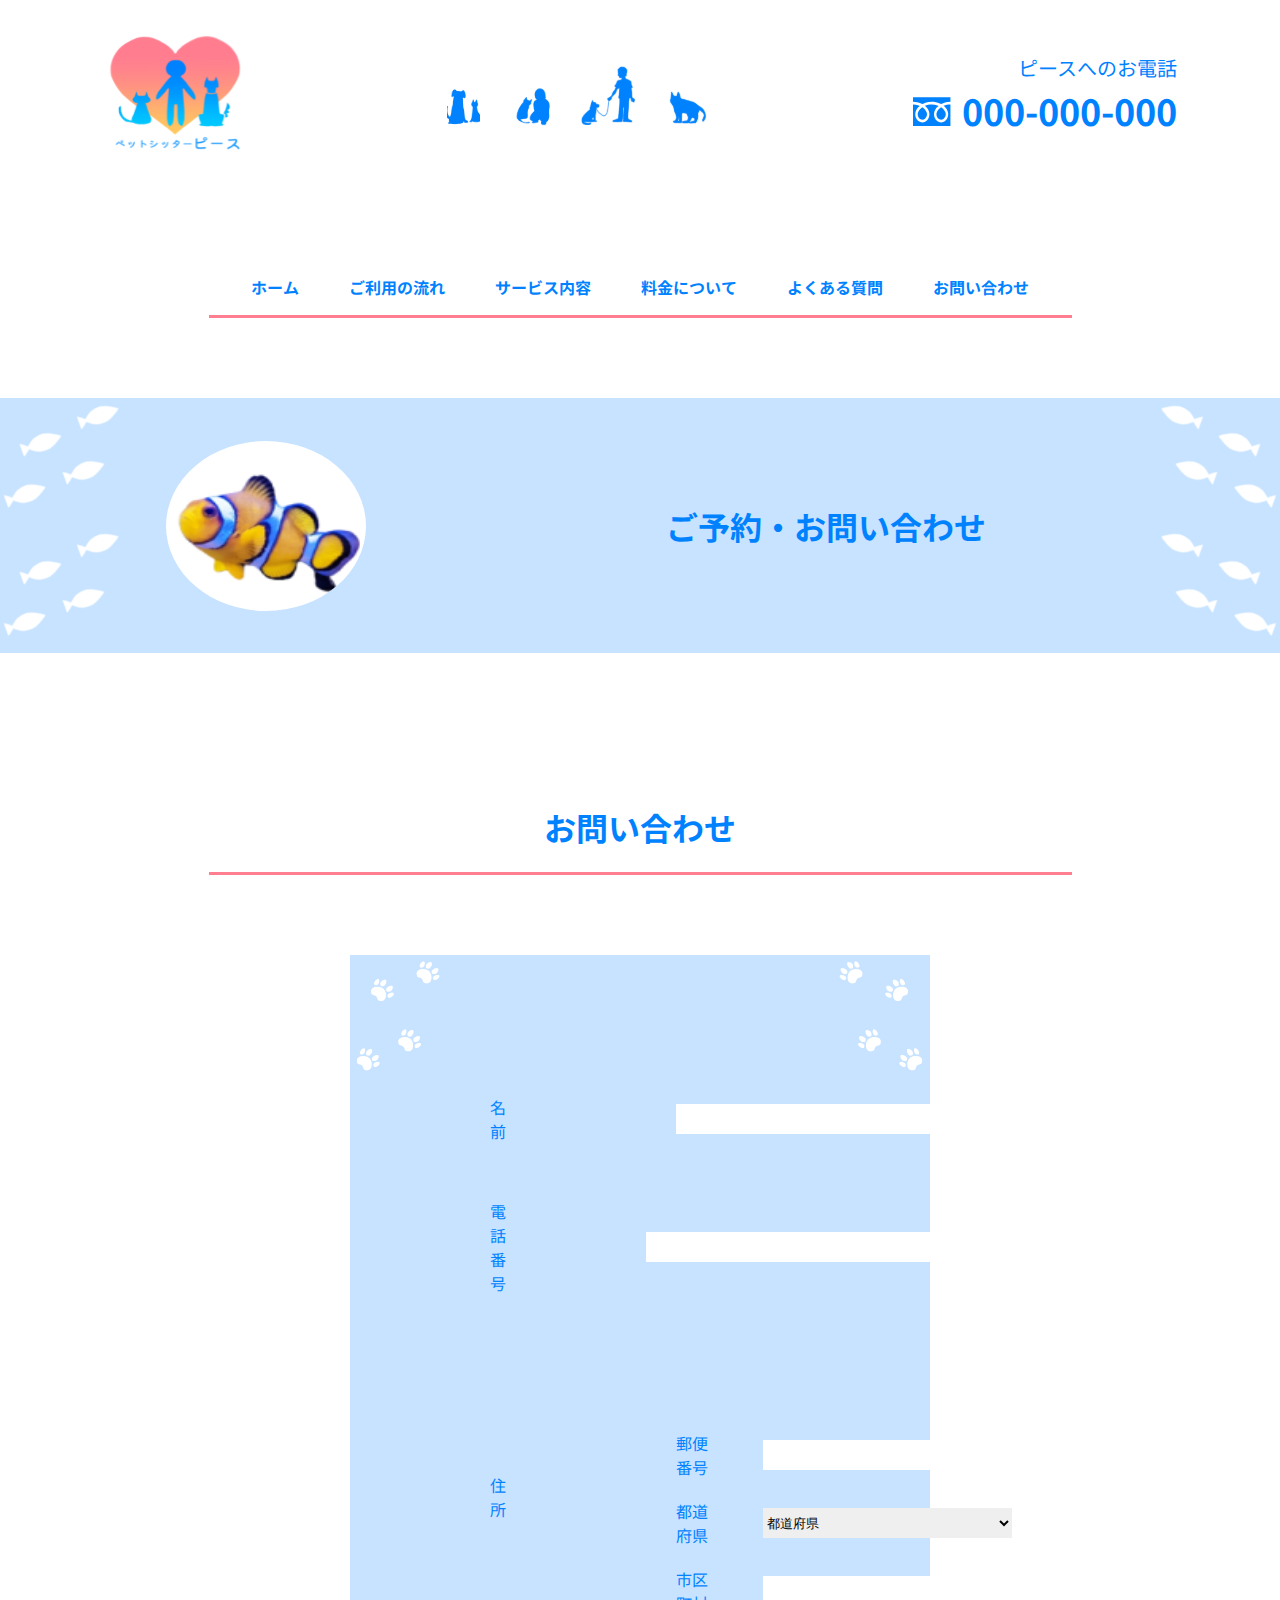
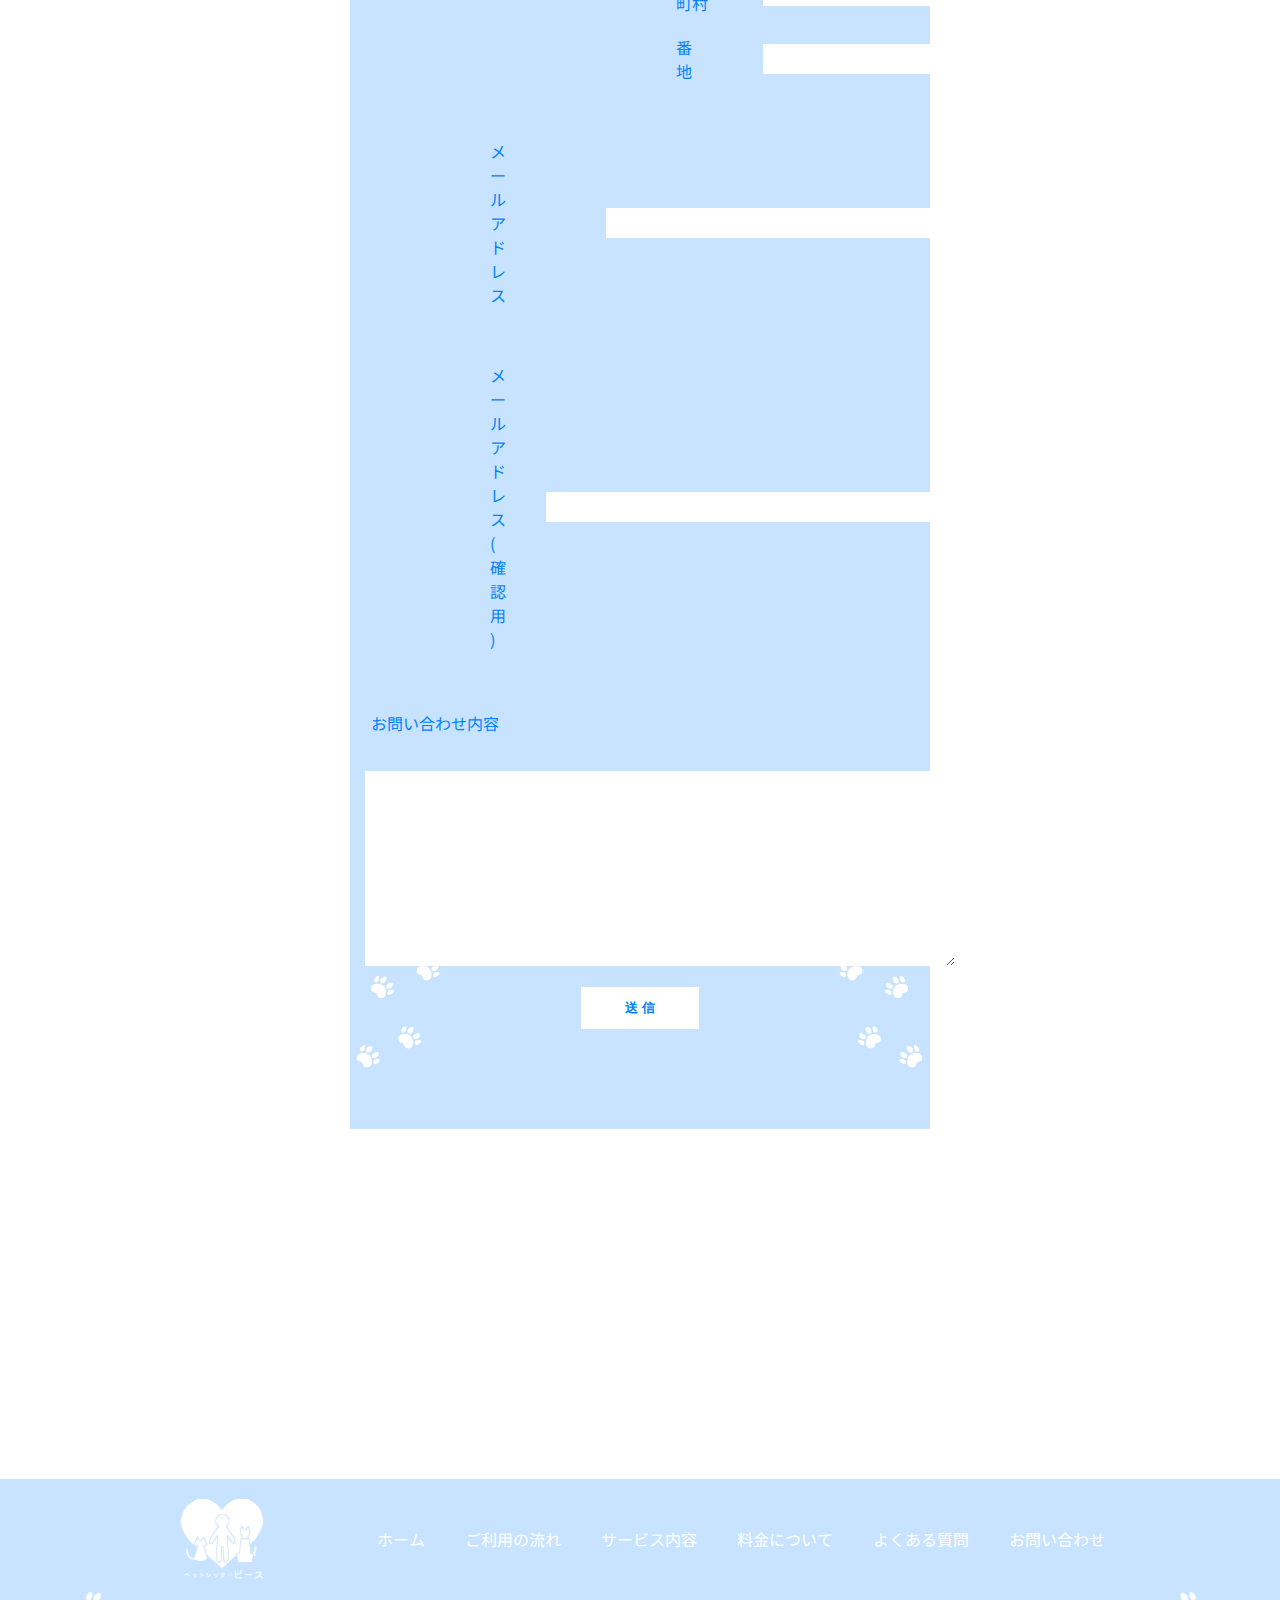
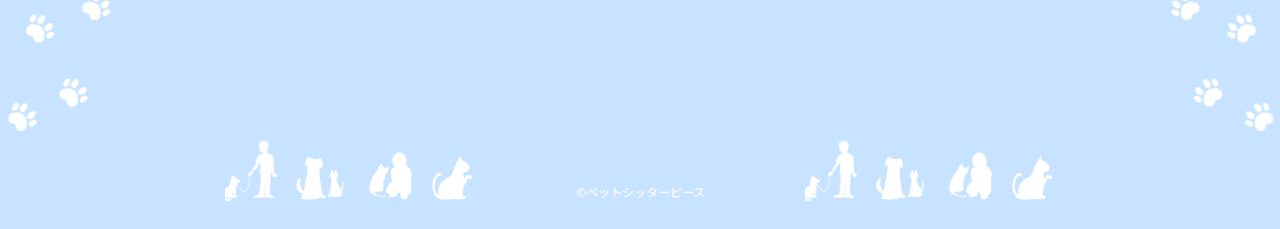
<file: inquiry.html>
<!DOCTYPE html>
<html lang="ja">
<head>
  <meta charset="UTF-8">
  <meta name="viewport" content="width=device-width, initial-scale=1.0">
  <title>ペットシッターピース/ご予約・お問い合わせ</title>
  <meta name="description" content="ひとり暮らしの人でも安心して使えるペットシッターサービス！">  
  <link rel="preconnect" href="https://fonts.googleapis.com">
  <link rel="preconnect" href="https://fonts.gstatic.com" crossorigin>
  <link href="https://fonts.googleapis.com/css2?family=Dosis:wght@200;300&family=M+PLUS+Rounded+1c:wght@700&family=Noto+Sans+JP&display=swap" rel="stylesheet">
  <link rel="stylesheet" href="./assets/css/sanitize.css">
  <link rel="stylesheet" href="./assets/css/style.css">
  <link rel="icon" href="./assets/img/favicon.ico">
</head>
<body>
  <header>
    <div class="header-wrapper">
      <div class="header-logo">
        <img src="./assets/img/logo.svg" alt="">
      </div>
      <div class="header-irast">
        <img src="./assets/img/irast.svg" alt="">
      </div>
      <div class="header-info pc-only">
        <p class="info-text">ピースへのお電話</p>
        <p class="info-tel">000-000-000</p>
      </div>
    </div>
    <nav class="nav" id="nav">
     <ul class="nav-list">
       <li><a href="index.html">ホーム</a></li>
       <li><a href="usage.html">ご利用の流れ</a></li>
       <li><a href="service.html">サービス内容</a></li>
       <li><a href="price.html">料金について</a></li>
       <li><a href="question.html">よくある質問</a></li>
       <li><a href="inquiry.html">お問い合わせ</a></li>
      </ul>
       <div class="header-info-sp sp-only">
        <p class="info-text">ピースへのお電話</p>
        <p class="info-tel">000-000-000</p>
      </div>
      <img class="sp-irast-1 sp-only" src="./assets/img/sp-irast.svg" alt="">
      <img class="sp-irast-2 sp-only" src="./assets/img/sp-irast.svg" alt="">
      <img class="sp-irast-3 sp-only" src="./assets/img/sp-irast.svg" alt="">
      <img class="sp-irast-4 sp-only" src="./assets/img/sp-irast.svg" alt="">
    </nav>
    <div class="nav-line pc-only"></div>
    <div class="hamburger-menu sp-only" id="hamburger-menu">
      <span></span>
      <span></span>
      <span></span>
    </div>
    <div class="header-head">
      <img class="animal" src="./assets/img/fish.png" alt="魚">
      <h1>ご予約・お問い合わせ</h1>
      <img class="footprints-top-left" src="./assets/img/fish-left.svg">
      <img class="footprints-under-left"  src="./assets/img/fish-left.svg">
      <img class="footprints-top-right"  src="./assets/img/fish-right.svg">
      <img class="footprints-under-right"  src="./assets/img/fish-right.svg">
    </div>
</header>

<main>
      
 <section class="section">
  <h1 class="section-headline">お問い合わせ</h1>
  <div class="section-line"></div>
   <form class="form" action="">
    <dl class="name">
      <dt>名前</dt>
      <dd><label for="name">
        <input type="text" name="name">
      </label></dd>
      </dl>
    <dl class="tel">
      <dt>電話番号</dt>
      <dd><label for="tel">
        <input type="tel" name="tel">
      </label></dd>
    </dl>
    <dl class="address">
      <dt class="address-head">住所</dt>
      <div class="address-wrapper">
      <dl class="post">
        <dt>郵便番号</dt>
        <dd>
          <label for="post">
            <input type="text" name="post">
          </label>  
        </dd>
      </dl>
      <dl class="post-address">
        <dt>都道府県</dt>
        <dd>
          <label for="prefectures">
           <select name="prefectures" id="">
            <option value="" selected>都道府県</option>
            <option value="1">北海道</option>
            <option value="2">青森県</option>
            <option value="3">岩手県</option>
            <option value="4">宮城県</option>
            <option value="5">秋田県</option>
            <option value="6">山形県</option>
            <option value="7">福島県</option>
            <option value="8">茨城県</option>
            <option value="9">栃木県</option>
            <option value="10">群馬県</option>
            <option value="11">埼玉県</option>
            <option value="12">千葉県</option>
            <option value="13">東京都</option>
            <option value="14">神奈川県</option>
            <option value="15">新潟県</option>
            <option value="16">富山県</option>
            <option value="17">石川県</option>
            <option value="18">福井県</option>
            <option value="19">山梨県</option>
            <option value="20">長野県</option>
            <option value="21">岐阜県</option>
            <option value="22">静岡県</option>
            <option value="23">愛知県</option>
            <option value="24">三重県</option>
            <option value="25">滋賀県</option>
            <option value="26">京都府</option>
            <option value="27">大阪府</option>
            <option value="28">兵庫県</option>
            <option value="29">奈良県</option>
            <option value="30">和歌山県</option>
            <option value="31">鳥取県</option>
            <option value="32">島根県</option>
            <option value="33">岡山県</option>
            <option value="34">広島県</option>
            <option value="35">山口県</option>
            <option value="36">徳島県</option>
            <option value="37">香川県</option>
            <option value="38">愛媛県</option>
            <option value="39">高知県</option>
            <option value="40">福岡県</option>
            <option value="41">佐賀県</option>
            <option value="42">長崎県</option>
            <option value="43">熊本県</option>
            <option value="44">大分県</option>
            <option value="45">宮崎県</option>
            <option value="46">鹿児島県</option>
            <option value="47">沖縄県</option>
           </select>
          </label>  
        </dd>
      </dl>
      <dl class="mun">
        <dt>市区町村</dt>
        <dd>
          <label for="post">
            <input type="text" name="post">
          </label>  
        </dd>
      </dl>
      <dl class="banti">
        <dt>番地</dt>
        <dd>
          <label for="post">
            <input type="text" name="post">
          </label>  
        </dd>
      </dl>
     </div>
    </dl>
    <dl class="mail">
      <dt>
        メールアドレス
      </dt>
      <dd>
        <label for="mail">
          <input type="mail" name="mail">
        </label>
      </dd>
    </dl>
    <dl class="mail-agein">
      <dt>
        メールアドレス(確認用)
      </dt>
      <dd>
        <label for="mail-agein">
          <input type="mail" name="mail-agein">
        </label>
      </dd>
    </dl>
    <dl class="textarea">
      <dt>お問い合わせ内容</dt>
      <dd>
        <label for="textarea">
          <textarea name="" id="" cols="30" rows="10"></textarea>
        </label>
      </dd>
    </dl>
    <div class="submit-button">
      
      <button tyoe="submit">送 信</button>
    </div>
    <div class="form-foot-lefttop"><img src="./assets/img/dog-foot-left.png" alt=""></div>
    <div class="form-foot-leftunder"><img src="./assets/img/dog-foot-left.png" alt=""></div>
    <div class="form-foot-righttop"><img src="./assets/img/dog-foot-right.png" alt=""></div>
    <div class="form-foot-rightunder"><img src="./assets/img/dog-foot-right.png" alt=""></div>
   </form>
  </section>
</main>
<footer class="footer">
  <div class="footer-head">
    <img class="footer-logo" src="./assets/img/footer-logo.svg" alt="ロゴ">
   <ul class="footer-list">
    <li class="footer-item"><a  href="index.html">ホーム</a></li>
    <li class="footer-item"><a  href="usage.html">ご利用の流れ</a></li>
    <li class="footer-item"><a  href="service.html">サービス内容</a></li>
    <li class="footer-item"><a  href="price.html">料金について</a></li>
    <li class="footer-item"><a  href="question.html">よくある質問</a></li>
    <li class="footer-item"><a  href="inquiry.html">お問い合わせ</a></li>
   </ul>
  </div>
<div class="footer-beneath">
    <img class="footer-irast-left" src="./assets/img/footer-ilast.svg" alt="イラスト">
    <small class="footer-copy">©ペットシッターピース</small>
    <img class="footer-irast-right"src="./assets/img/footer-ilast.svg" alt="イラスト">
  </div>
  <img class="footer-foot-left" src="./assets/img/footprints-dog-left.svg" alt="">
  <img class="footer-foot-right" src="./assets/img/footprints-dog-right.svg" alt="">
 </footer>
   <script src="./assets/js/script.js"></script>
</body>
</html>
</file>
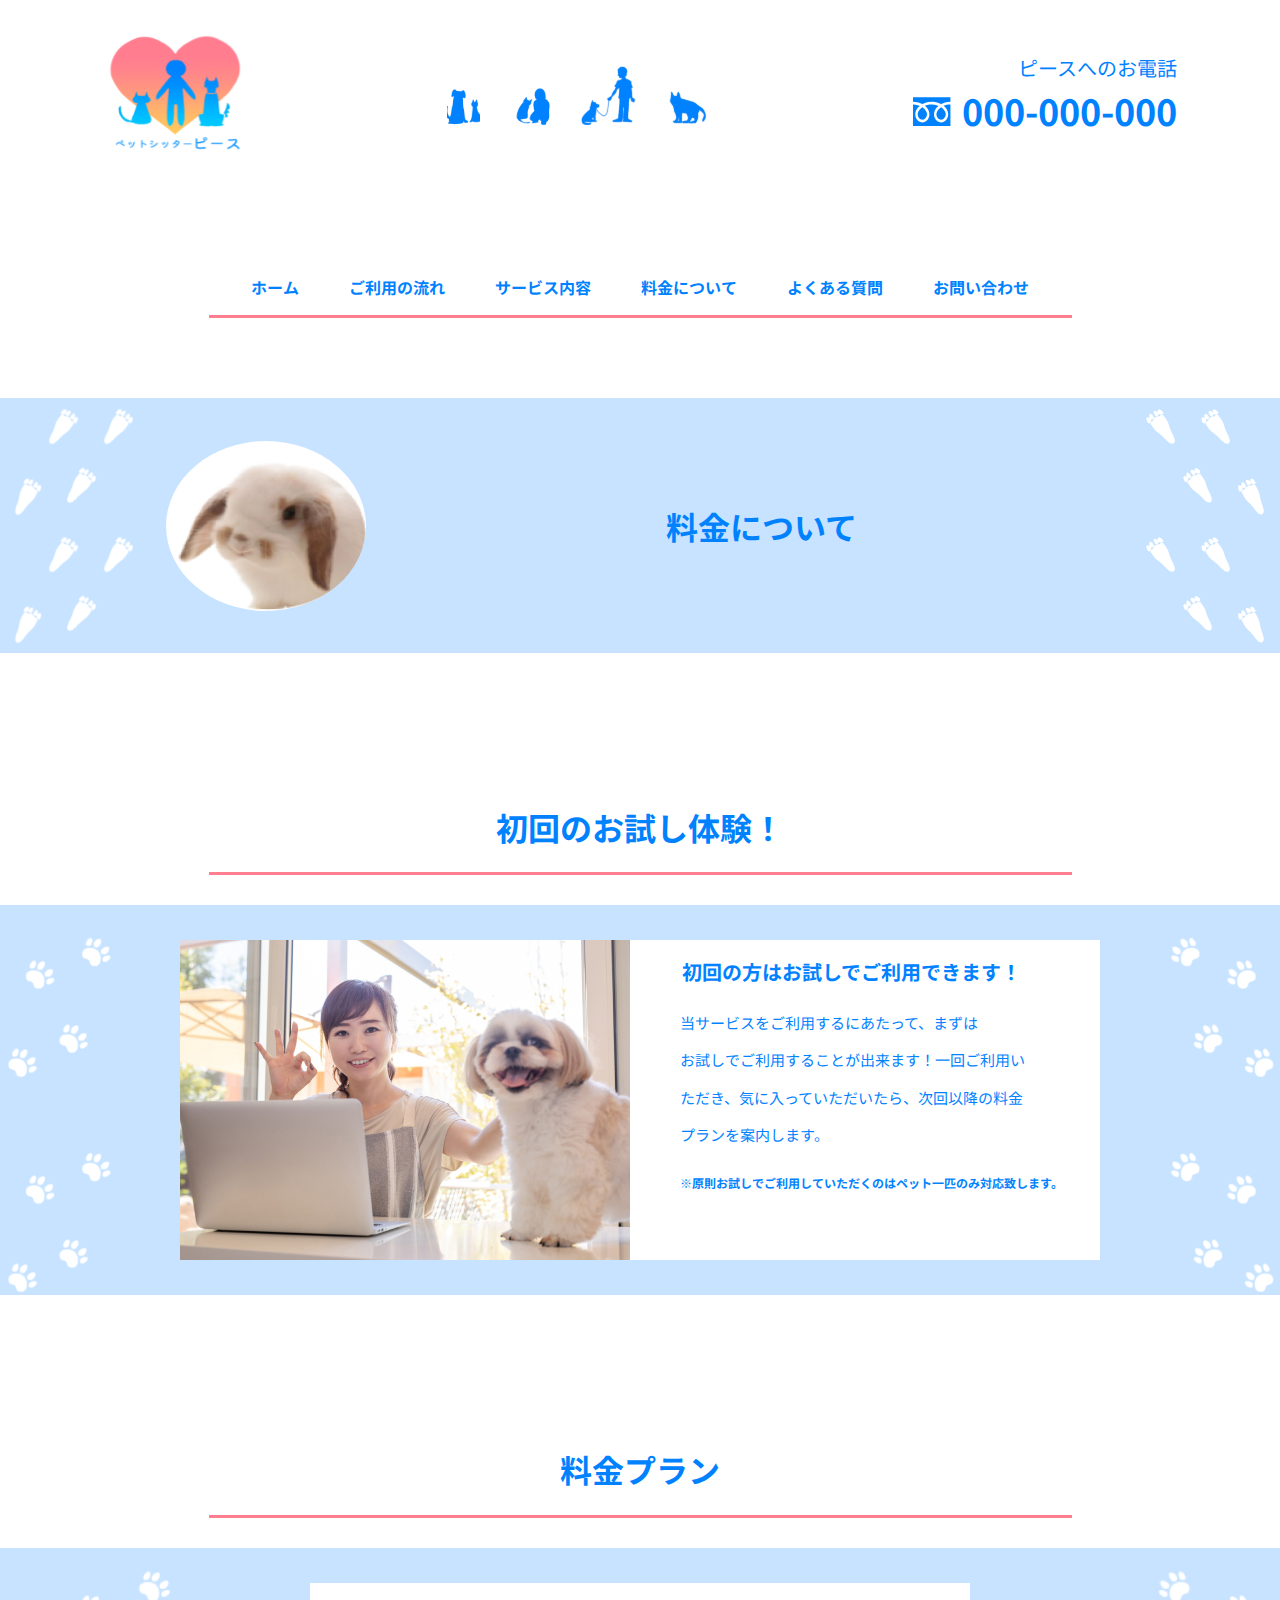
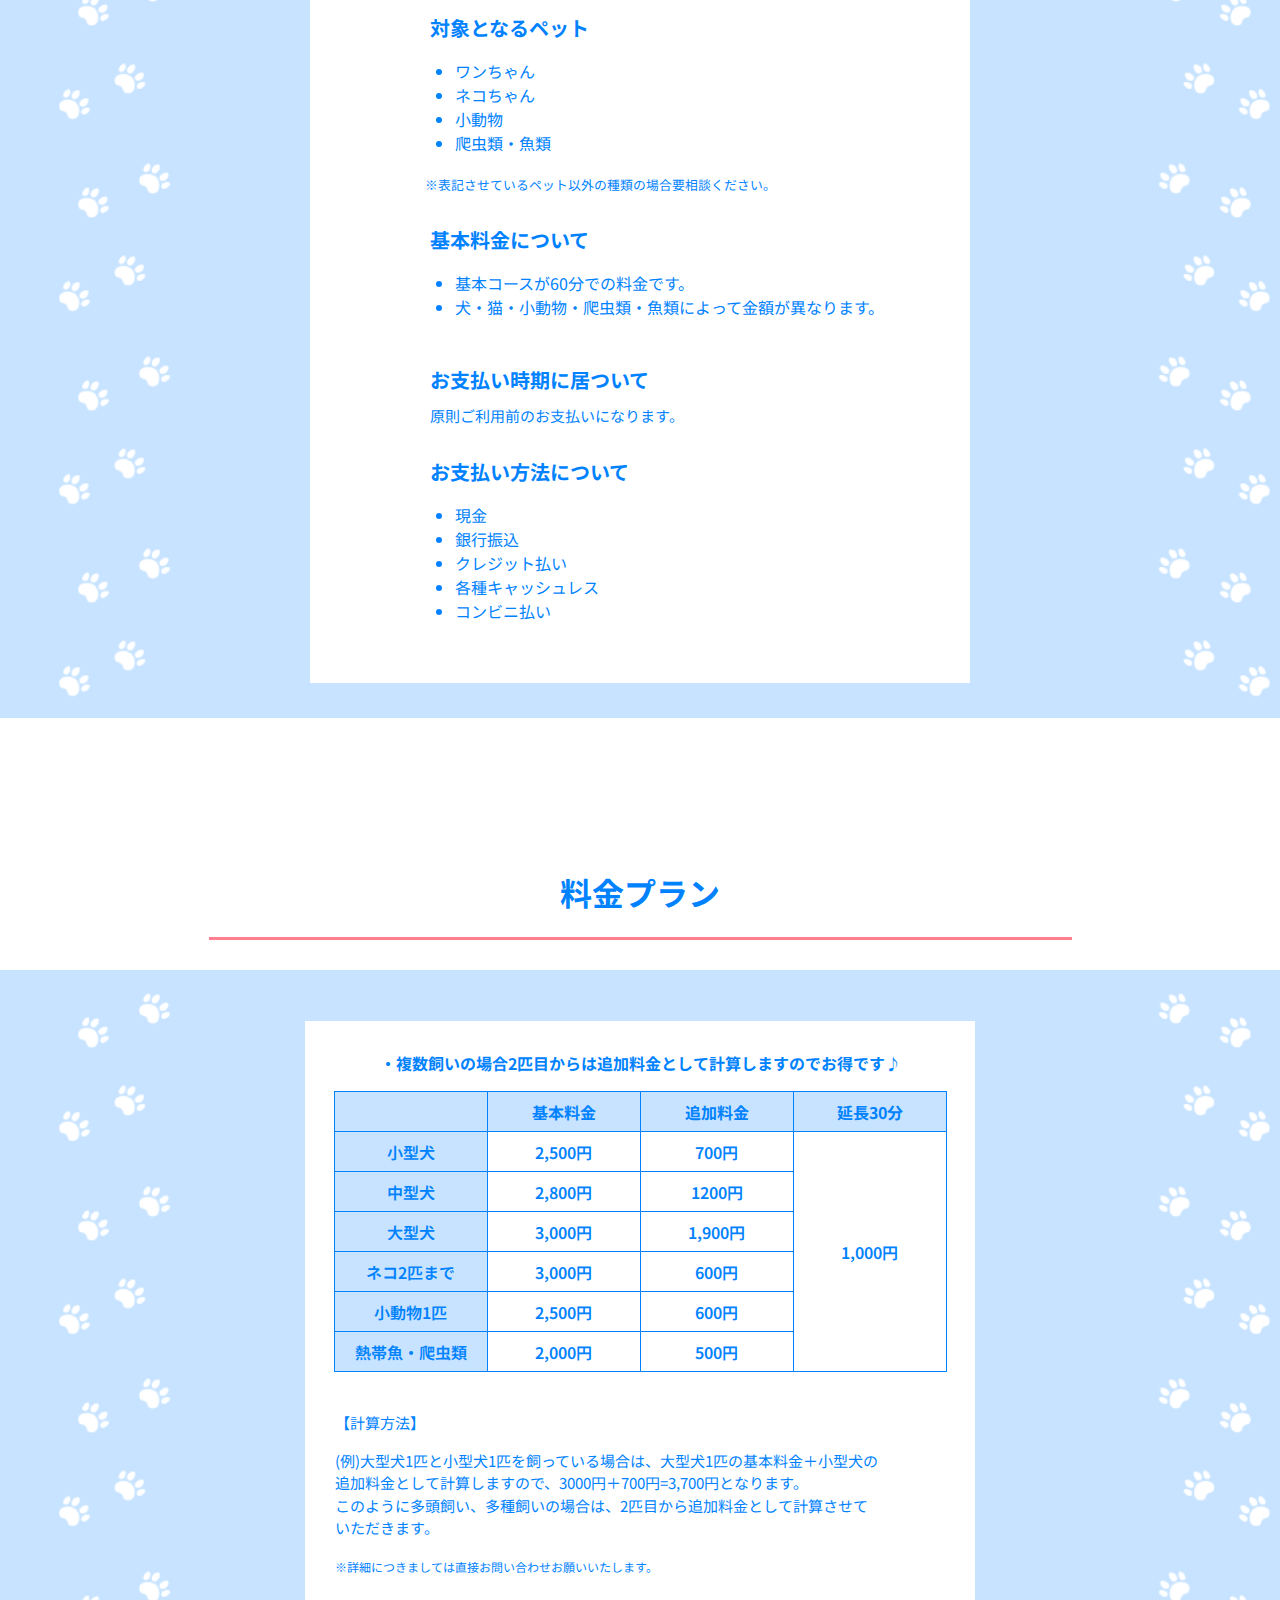
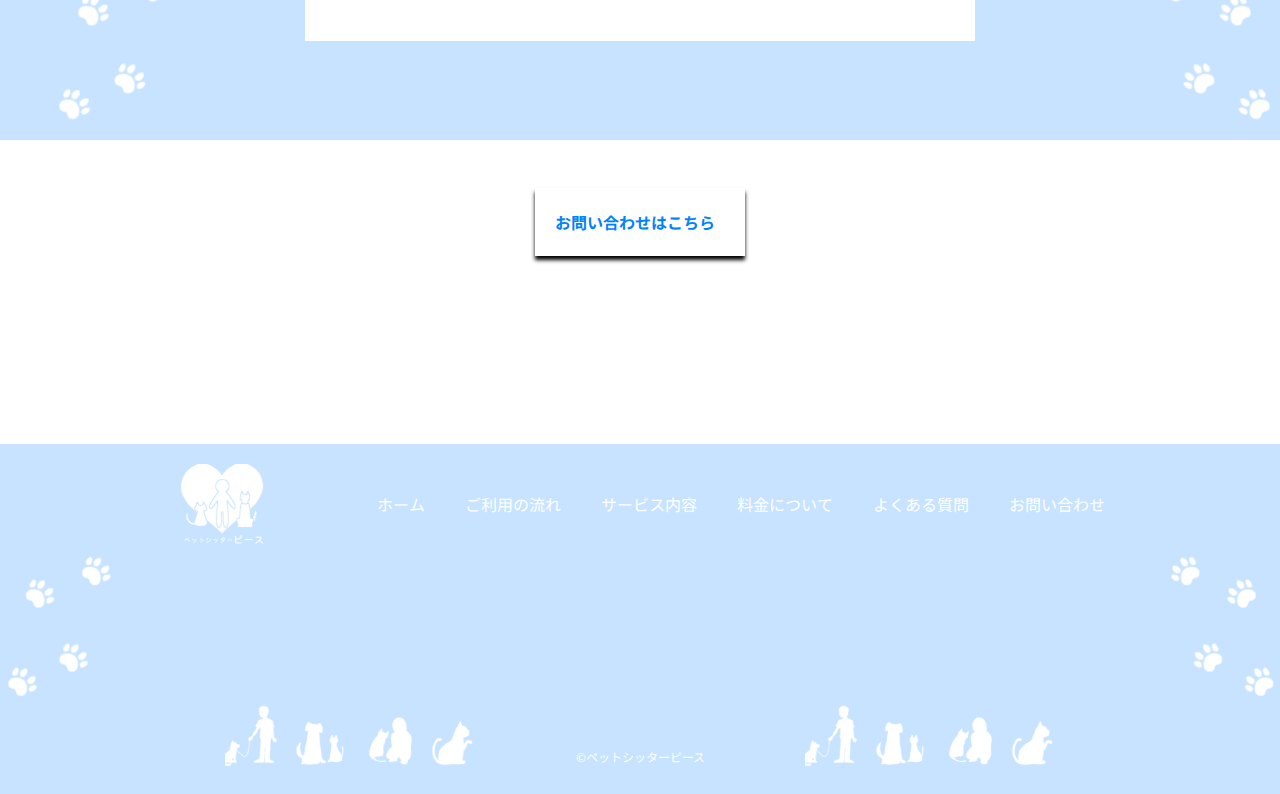
<file: price.html>
<!DOCTYPE html>
<html lang="ja">
<head>
  <meta charset="UTF-8">
  <meta name="viewport" content="width=device-width, initial-scale=1.0">
  <title>ペットシッターピース/料金について</title>
  <meta name="description" content="ひとり暮らしの人でも安心して使えるペットシッターサービス！">  
  <link rel="preconnect" href="https://fonts.googleapis.com">
  <link rel="preconnect" href="https://fonts.gstatic.com" crossorigin>
  <link href="https://fonts.googleapis.com/css2?family=Dosis:wght@200;300&family=M+PLUS+Rounded+1c:wght@700&family=Noto+Sans+JP&display=swap" rel="stylesheet">
  <link rel="stylesheet" href="./assets/css/sanitize.css">
  <link rel="stylesheet" href="./assets/css/style.css">
  <link rel="icon" href="./assets/img/favicon.ico">
</head>
<body>
  <header>
    <div class="header-wrapper">
      <div class="header-logo">
        <img src="./assets/img/logo.svg" alt="">
      </div>
      <div class="header-irast">
        <img src="./assets/img/irast.svg" alt="">
      </div>
      <div class="header-info pc-only">
        <p class="info-text">ピースへのお電話</p>
        <p class="info-tel">000-000-000</p>
      </div>
    </div>
    <nav class="nav" id="nav">
     <ul class="nav-list">
       <li><a href="index.html">ホーム</a></li>
       <li><a href="usage.html">ご利用の流れ</a></li>
       <li><a href="service.html">サービス内容</a></li>
       <li><a href="price.html">料金について</a></li>
       <li><a href="question.html">よくある質問</a></li>
       <li><a href="inquiry.html">お問い合わせ</a></li>
      </ul>
       <div class="header-info-sp sp-only">
        <p class="info-text">ピースへのお電話</p>
        <p class="info-tel">000-000-000</p>
      </div>
      <img class="sp-irast-1 sp-only" src="./assets/img/sp-irast.svg" alt="">
      <img class="sp-irast-2 sp-only" src="./assets/img/sp-irast.svg" alt="">
      <img class="sp-irast-3 sp-only" src="./assets/img/sp-irast.svg" alt="">
      <img class="sp-irast-4 sp-only" src="./assets/img/sp-irast.svg" alt="">
    </nav>
    <div class="nav-line pc-only"></div>
    <div class="hamburger-menu sp-only" id="hamburger-menu">
      <span></span>
      <span></span>
      <span></span>
    </div>
    <div class="header-head">
      <img class="animal" src="./assets/img/rabit.jpg" alt="犬">
      <h1>料金について</h1>
      <img class="footprints-top-left" src="./assets/img/footprints-rabit-left.svg">
      <img class="footprints-under-left"  src="./assets/img/footprints-rabit-left.svg">
      <img class="footprints-top-right"  src="./assets/img/footprints-rabit-right.png">
      <img class="footprints-under-right"  src="./assets/img/footprints-rabit-right.png">
    </div>
</header>

<main>
  <section class="section">
    <h1 class="section-headline">初回のお試し体験！</h1>
    <div class="section-line"></div>
    <figure class="section-image">
      <div class="top-image">
        <img src="./assets/img/price.img.jpg" alt="女性">
     </div>
      <figcaption class="price">
        <h2 class="price-head">初回の方はお試しでご利用できます！</h2>
          <p>
            当サービスをご利用するにあたって、まずは<br>
            お試しでご利用することが出来ます！一回ご利用い<br>
            ただき、気に入っていただいたら、次回以降の料金<br>
            プランを案内します。
          </p>
      <small class="price-small">※原則お試しでご利用していただくのはペット一匹のみ対応致します。</small>
      </figcaption>
   <div class="foot-top-left"><img src="./assets/img/footprints-dog-left.svg" alt="犬の足跡ロゴ"></div>
   <div class="foot-top-right"><img src="./assets/img/footprints-dog-right.svg" alt="犬の足跡ロゴ"></div>
   <div class="foot-under-left"><img src="./assets/img/footprints-dog-left.svg" alt="犬の足跡ロゴ"></div>
   <div class="foot-under-right"><img src="./assets/img/footprints-dog-right.svg" alt="犬の足跡ロゴ"></div>
    </figure>
  </section> 
  
  <section class="section">
    <h1 class="section-headline">料金プラン</h1>
    <div class="section-line"></div>
    <div class="peyment-wrapper">
       <div class="peyment-plan">
        
        <p class="peyment-head">対象となるペット</p>
        <ul class="peyment-list">
          <li>ワンちゃん</li>
          <li>ネコちゃん</li>
          <li>小動物</li>
          <li>爬虫類・魚類</li>
        </ul>
        <p class="peyment-small"><small>※表記させているペット以外の種類の場合要相談ください。</small></p>
       
        <p class="peyment-head">基本料金について</p>
        <ul class="peyment-list">
          <li>基本コースが60分での料金です。</li>
          <li>犬・猫・小動物・爬虫類・魚類によって金額が異なります。</li>
        </ul>
        
        <p class="peyment-head">お支払い時期に居ついて</p>
        <p class="peyment-text">原則ご利用前のお支払いになります。</p>
        
        <p class="peyment-head">お支払い方法について</p>
        <ul class="peyment-list">
          <li>現金</li>
          <li>銀行振込</li>
          <li>クレジット払い</li>
          <li>各種キャッシュレス</li>
          <li>コンビニ払い</li>
        </ul>
      </div>
       <img src="./assets/img/dog-foot-left.png" alt="" class="foot-peyment-topleft">
       <img src="./assets/img/dog-foot-left.png" alt="" class="foot-peyment-centerleft">
       <img src="./assets/img/dog-foot-left.png" alt="" class="foot-peyment-middelleft">
       <img src="./assets/img/dog-foot-left.png" alt="" class="foot-peyment-bottomleft">
       <img src="./assets/img/dog-foot-right.png" alt="" class="foot-peyment-topright">
       <img src="./assets/img/dog-foot-right.png" alt="" class="foot-peyment-centerright">
       <img src="./assets/img/dog-foot-right.png" alt="" class="foot-peyment-middelright">
       <img src="./assets/img/dog-foot-right.png" alt="" class="foot-peyment-bottomright">
      </div>
    </section>
    
    <!-- 料金プラン -->
    
    <section class="section">
      <h1 class="section-headline">料金プラン</h1>
      <div class="section-line"></div>
      <div class="peyment-wrapper">
         <div class="pricelist">
          
          <p class="pricelist-head">・複数飼いの場合2匹目からは追加料金として計算しますのでお得です♪</p>
      <table>
            <tr>
              <th></th>
              <th>基本料金</th>
              <th>追加料金</th>
              <th>延長30分</th>
            </tr>
            <tr>
              <td class="animal-title">小型犬</td>
              <td>2,500円</td>
              <td>700円</td>
              <td rowspan="6">1,000円</td>
            </tr>
            <tr>
              <td class="animal-title">中型犬</td>
              <td>2,800円</td>
              <td>1200円</td>
            </tr>
            <tr>
              <td class="animal-title">大型犬</td>
              <td>3,000円</td>
              <td>1,900円</td>
            </tr>
            <tr>
              <td class="animal-title">ネコ2匹まで</td>
              <td>3,000円</td>
              <td>600円</td>
            </tr>
            <tr>
              <td class="animal-title">小動物1匹</td>
              <td>2,500円</td>
              <td>600円</td>
            </tr>
            <tr>
              <td class="animal-title">熱帯魚・爬虫類</td>
              <td>2,000円</td>
              <td>500円</td>
            </tr>
          </table>
          <div class="pricelist-text">
            <p>【計算方法】</p>
          
          <p>(例)大型犬1匹と小型犬1匹を飼っている場合は、大型犬1匹の基本料金＋小型犬の<br>
             追加料金として計算しますので、3000円＋700円=3,700円となります。<br>
             このように多頭飼い、多種飼いの場合は、2匹目から追加料金として計算させて<br>
             いただきます。
          </p>
          <small>※詳細につきましては直接お問い合わせお願いいたします。</small>
          </div>
        </div>
         <img src="./assets/img/dog-foot-left.png" alt="" class="foot-peyment-topleft">
         <img src="./assets/img/dog-foot-left.png" alt="" class="foot-peyment-centerleft">
         <img src="./assets/img/dog-foot-left.png" alt="" class="foot-peyment-middelleft">
         <img src="./assets/img/dog-foot-left.png" alt="" class="foot-peyment-bottomleft">
         <img src="./assets/img/dog-foot-right.png" alt="" class="foot-peyment-topright">
         <img src="./assets/img/dog-foot-right.png" alt="" class="foot-peyment-centerright">
         <img src="./assets/img/dog-foot-right.png" alt="" class="foot-peyment-middelright">
         <img src="./assets/img/dog-foot-right.png" alt="" class="foot-peyment-bottomright">
      </div>
      </section>
     <!-- 料金表 -->
    <div class="button">
    <a href="inquiry.html" class="button-link">お問い合わせはこちら</a>
   </div>
</main>

<footer class="footer">
  <div class="footer-head">
    <img class="footer-logo" src="./assets/img/footer-logo.svg" alt="ロゴ">
   <ul class="footer-list">
    <li class="footer-item"><a  href="index.html">ホーム</a></li>
    <li class="footer-item"><a  href="usage.html">ご利用の流れ</a></li>
    <li class="footer-item"><a  href="service.html">サービス内容</a></li>
    <li class="footer-item"><a  href="price.html">料金について</a></li>
    <li class="footer-item"><a  href="question.html">よくある質問</a></li>
    <li class="footer-item"><a  href="inquiry.html">お問い合わせ</a></li>
   </ul>
  </div>
  <div class="footer-beneath">
    <img class="footer-irast-left" src="./assets/img/footer-ilast.svg" alt="イラスト">
    <small class="footer-copy">©ペットシッターピース</small>
    <img class="footer-irast-right"src="./assets/img/footer-ilast.svg" alt="イラスト">
  </div>
  <img class="footer-foot-left" src="./assets/img/footprints-dog-left.svg" alt="">
  <img class="footer-foot-right" src="./assets/img/footprints-dog-right.svg" alt="">
 </footer>
   <script src="./assets/js/script.js"></script>
</body>
</html>
</file>
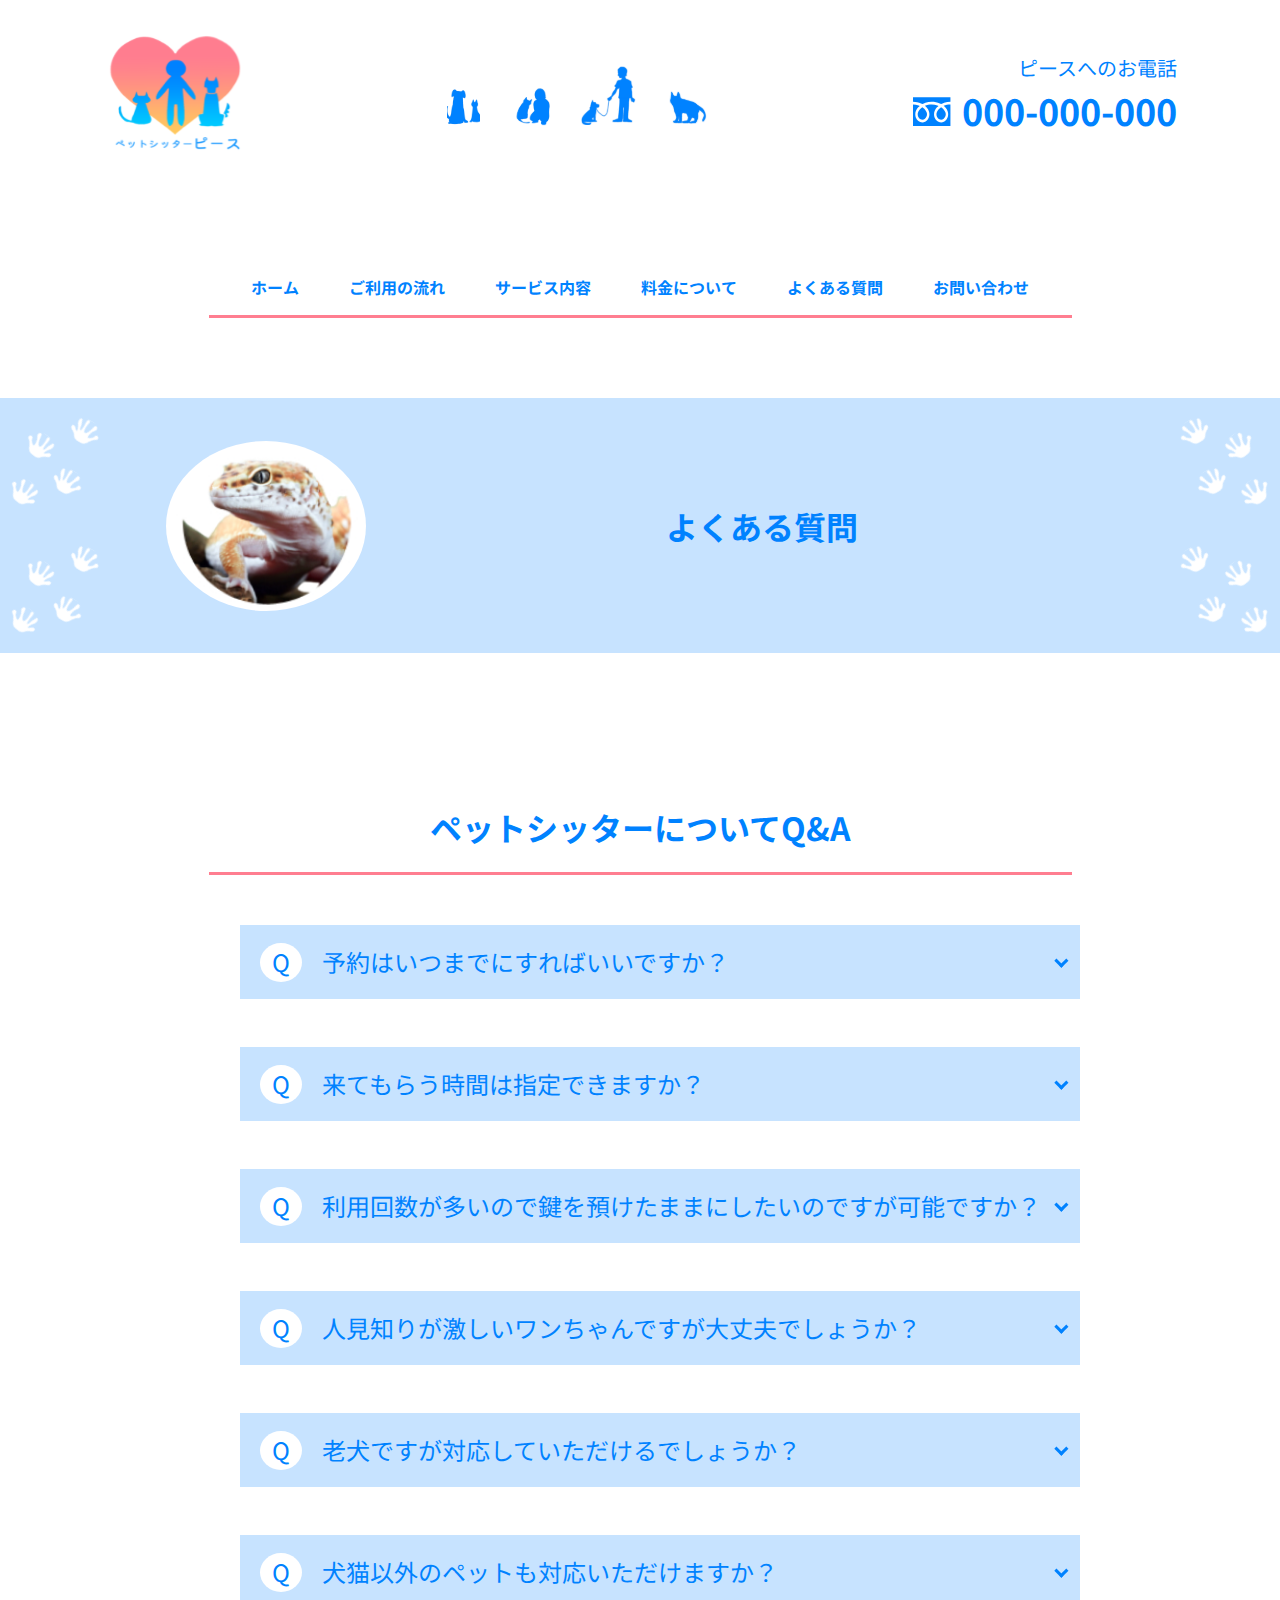
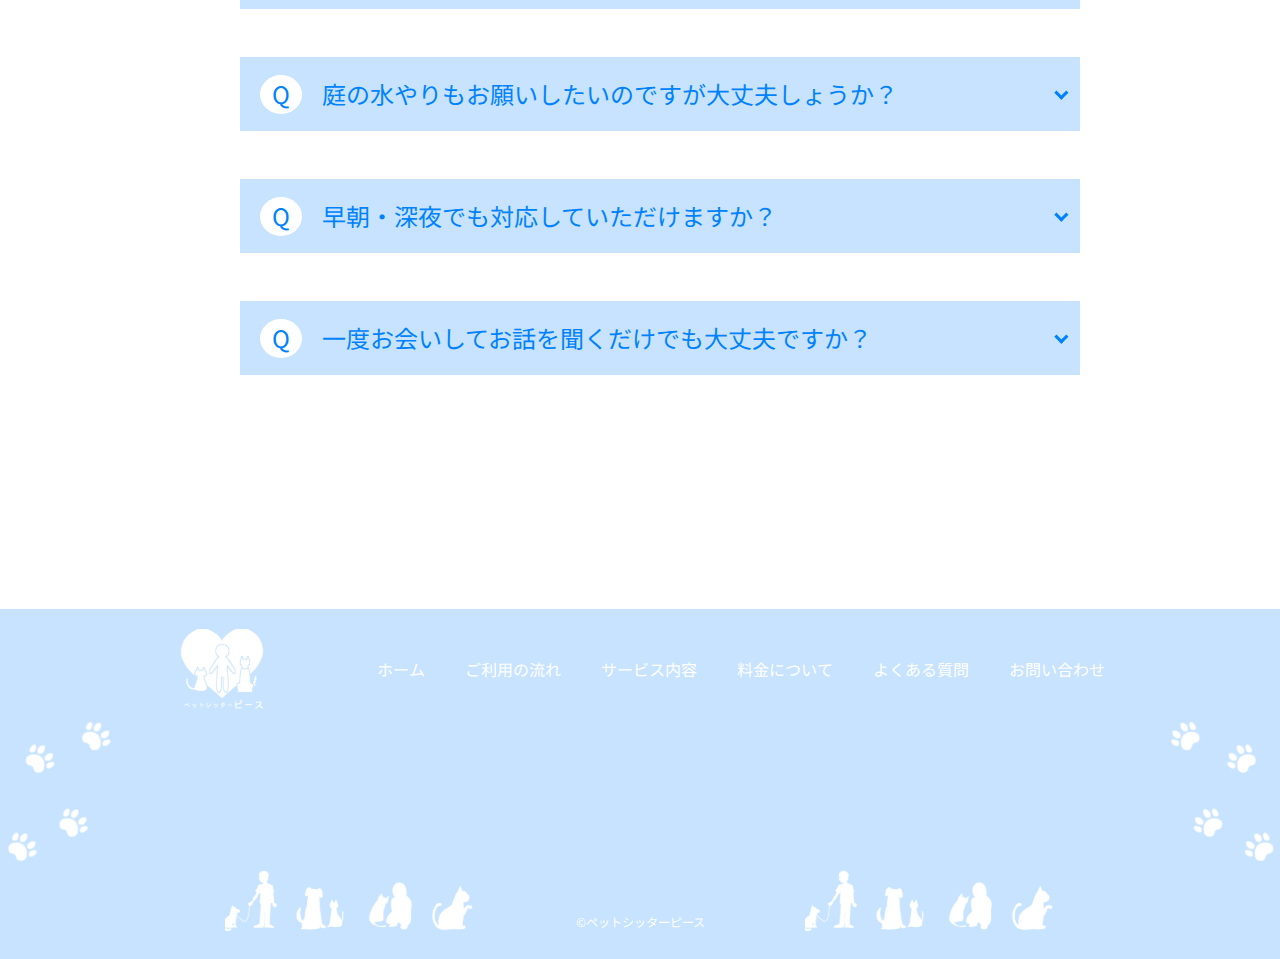
<file: question.html>
<!DOCTYPE html>
<html lang="ja">
<head>
  <meta charset="UTF-8">
  <meta name="viewport" content="width=device-width, initial-scale=1.0">
  <title>ペットシッターピース/よくある質問</title>
  <meta name="description" content="ひとり暮らしの人でも安心して使えるペットシッターサービス！">  
  <link rel="preconnect" href="https://fonts.googleapis.com">
  <link rel="preconnect" href="https://fonts.gstatic.com" crossorigin>
  <link href="https://fonts.googleapis.com/css2?family=Dosis:wght@200;300&family=M+PLUS+Rounded+1c:wght@700&family=Noto+Sans+JP&display=swap" rel="stylesheet">
  <link rel="stylesheet" href="./assets/css/sanitize.css">
  <link rel="stylesheet" href="./assets/css/style.css">
  <link rel="icon" href="./assets/img/favicon.ico">
</head>
<body>
  <header>
    <div class="header-wrapper">
      <div class="header-logo">
        <img src="./assets/img/logo.svg" alt="">
      </div>
      <div class="header-irast">
        <img src="./assets/img/irast.svg" alt="">
      </div>
      <div class="header-info pc-only">
        <p class="info-text">ピースへのお電話</p>
        <p class="info-tel">000-000-000</p>
      </div>
    </div>
    <nav class="nav" id="nav">
     <ul class="nav-list">
       <li><a href="index.html">ホーム</a></li>
       <li><a href="usage.html">ご利用の流れ</a></li>
       <li><a href="service.html">サービス内容</a></li>
       <li><a href="price.html">料金について</a></li>
       <li><a href="question.html">よくある質問</a></li>
       <li><a href="inquiry.html">お問い合わせ</a></li>
      </ul>
       <div class="header-info-sp sp-only">
        <p class="info-text">ピースへのお電話</p>
        <p class="info-tel">000-000-000</p>
      </div>
      <img class="sp-irast-1 sp-only" src="./assets/img/sp-irast.svg" alt="">
      <img class="sp-irast-2 sp-only" src="./assets/img/sp-irast.svg" alt="">
      <img class="sp-irast-3 sp-only" src="./assets/img/sp-irast.svg" alt="">
      <img class="sp-irast-4 sp-only" src="./assets/img/sp-irast.svg" alt="">
    </nav>
    <div class="nav-line pc-only"></div>
    <div class="hamburger-menu sp-only" id="hamburger-menu">
      <span></span>
      <span></span>
      <span></span>
    </div>
    <div class="header-head">
      <img class="animal" src="./assets/img/gekko.jpg" alt="レオパ">
      <h1>よくある質問</h1>
      <img class="footprints-top-left" src="./assets/img/footprints-gekko-left.svg">
      <img class="footprints-under-left"  src="./assets/img/footprints-gekko-left.svg">
      <img class="footprints-top-right"  src="./assets/img/footprints-gekko-lright.svg">
      <img class="footprints-under-right"  src="./assets/img/footprints-gekko-lright.svg">
    </div>
</header>

<main>
  <section class="section">
    <h1 class="section-headline">ペットシッターについてQ&A</h1>
    <div class="section-line"></div>
    <div class="question">
      <ul class="question-block">
        <li class="question-item">
          <div class="question-head js-ac"><span class="qa-q">Q</span>予約はいつまでにすればいいですか？</div>
          <div class="question-answer">
            <p><span class="qa-a">A</span>予約日の10日前までにお願いします。</p>
          </div>
        </li>
        <li class="question-item">
          <div class="question-head js-ac"><span class="qa-q">Q</span>来てもらう時間は指定できますか？</div>
          <div class="question-answer">
            <p><span class="qa-a">A</span>基本的に事前打ち合わせでお伺いする時間を決めさせてもらいます</p>
          </div>
        </li>
        <li class="question-item">
          <div class="question-head js-ac"><span class="qa-q">Q</span>利用回数が多いので鍵を預けたままにしたいのですが可能ですか？</div>
          <div class="question-answer">
            <p><span class="qa-a">A</span>大丈夫です。鍵の預かり証を発行して、責任を持ってお預かり致します。</p>
          </div>
        </li>
        <li class="question-item">
          <div class="question-head js-ac"><span class="qa-q">Q</span>人見知りが激しいワンちゃんですが大丈夫でしょうか？</div>
          <div class="question-answer">
            <p><span class="qa-a">A</span>まずはご相談ください。ペットとの相性を確認し、可能であれば対応します。</p>
          </div>
        </li>
        <li class="question-item">
          <div class="question-head js-ac"><span class="qa-q">Q</span>老犬ですが対応していただけるでしょうか？</div>
          <div class="question-answer">
            <p><span class="qa-a">A</span>介護が必要か打ち合わせで確認させていただき、可能な限り対応します。</p>
          </div>
        </li>
        <li class="question-item">
          <div class="question-head js-ac"><span class="qa-q">Q</span>犬猫以外のペットも対応いただけますか？</div>
          <div class="question-answer">
            <p><span class="qa-a">A</span>ウサギ、ハムスター、フェレット、インコ、爬虫類、熱帯魚など対応可能です。</p>
          </div>
        </li>
        <li class="question-item">
          <div class="question-head js-ac"><span class="qa-q">Q</span>庭の水やりもお願いしたいのですが大丈夫しょうか？</div>
          <div class="question-answer">
            <p><span class="qa-a">A</span>はい大丈夫です。シッターが時間内にできることでしたら、対応いたします。</p>
          </div>
        </li>
        <li class="question-item">
          <div class="question-head js-ac"><span class="qa-q">Q</span>早朝・深夜でも対応していただけますか？</div>
          <div class="question-answer">
            <p><span class="qa-a">A</span>基本的に、サービス営業時間が7時~19時までの対応とさせていただきます。</p>
          </div>
        </li>
        <li class="question-item">
          <div class="question-head js-ac"><span class="qa-q">Q</span>一度お会いしてお話を聞くだけでも大丈夫ですか？</div>
          <div class="question-answer">
            <p><span class="qa-a">A</span>大丈夫です。一度お会いになってから、決めて頂けたらと思います。</p>
          </div>
        </li>
      </ul>
    </div>
  </section>
</main>

<footer class="footer">
  <div class="footer-head">
    <img class="footer-logo" src="./assets/img/footer-logo.svg" alt="ロゴ">
   <ul class="footer-list">
    <li class="footer-item"><a  href="index.html">ホーム</a></li>
    <li class="footer-item"><a  href="usage.html">ご利用の流れ</a></li>
    <li class="footer-item"><a  href="service.html">サービス内容</a></li>
    <li class="footer-item"><a  href="price.html">料金について</a></li>
    <li class="footer-item"><a  href="question.html">よくある質問</a></li>
    <li class="footer-item"><a  href="inquiry.html">お問い合わせ</a></li>
   </ul>
  </div>
  <div class="footer-beneath">
    <img class="footer-irast-left" src="./assets/img/footer-ilast.svg" alt="イラスト">
    <small class="footer-copy">©ペットシッターピース</small>
    <img class="footer-irast-right"src="./assets/img/footer-ilast.svg" alt="イラスト">
  </div>
  <img class="footer-foot-left" src="./assets/img/footprints-dog-left.svg" alt="">
  <img class="footer-foot-right" src="./assets/img/footprints-dog-right.svg" alt="">
 </footer>
   <script src="./assets/js/script.js"></script>
</body>
</html>
</file>
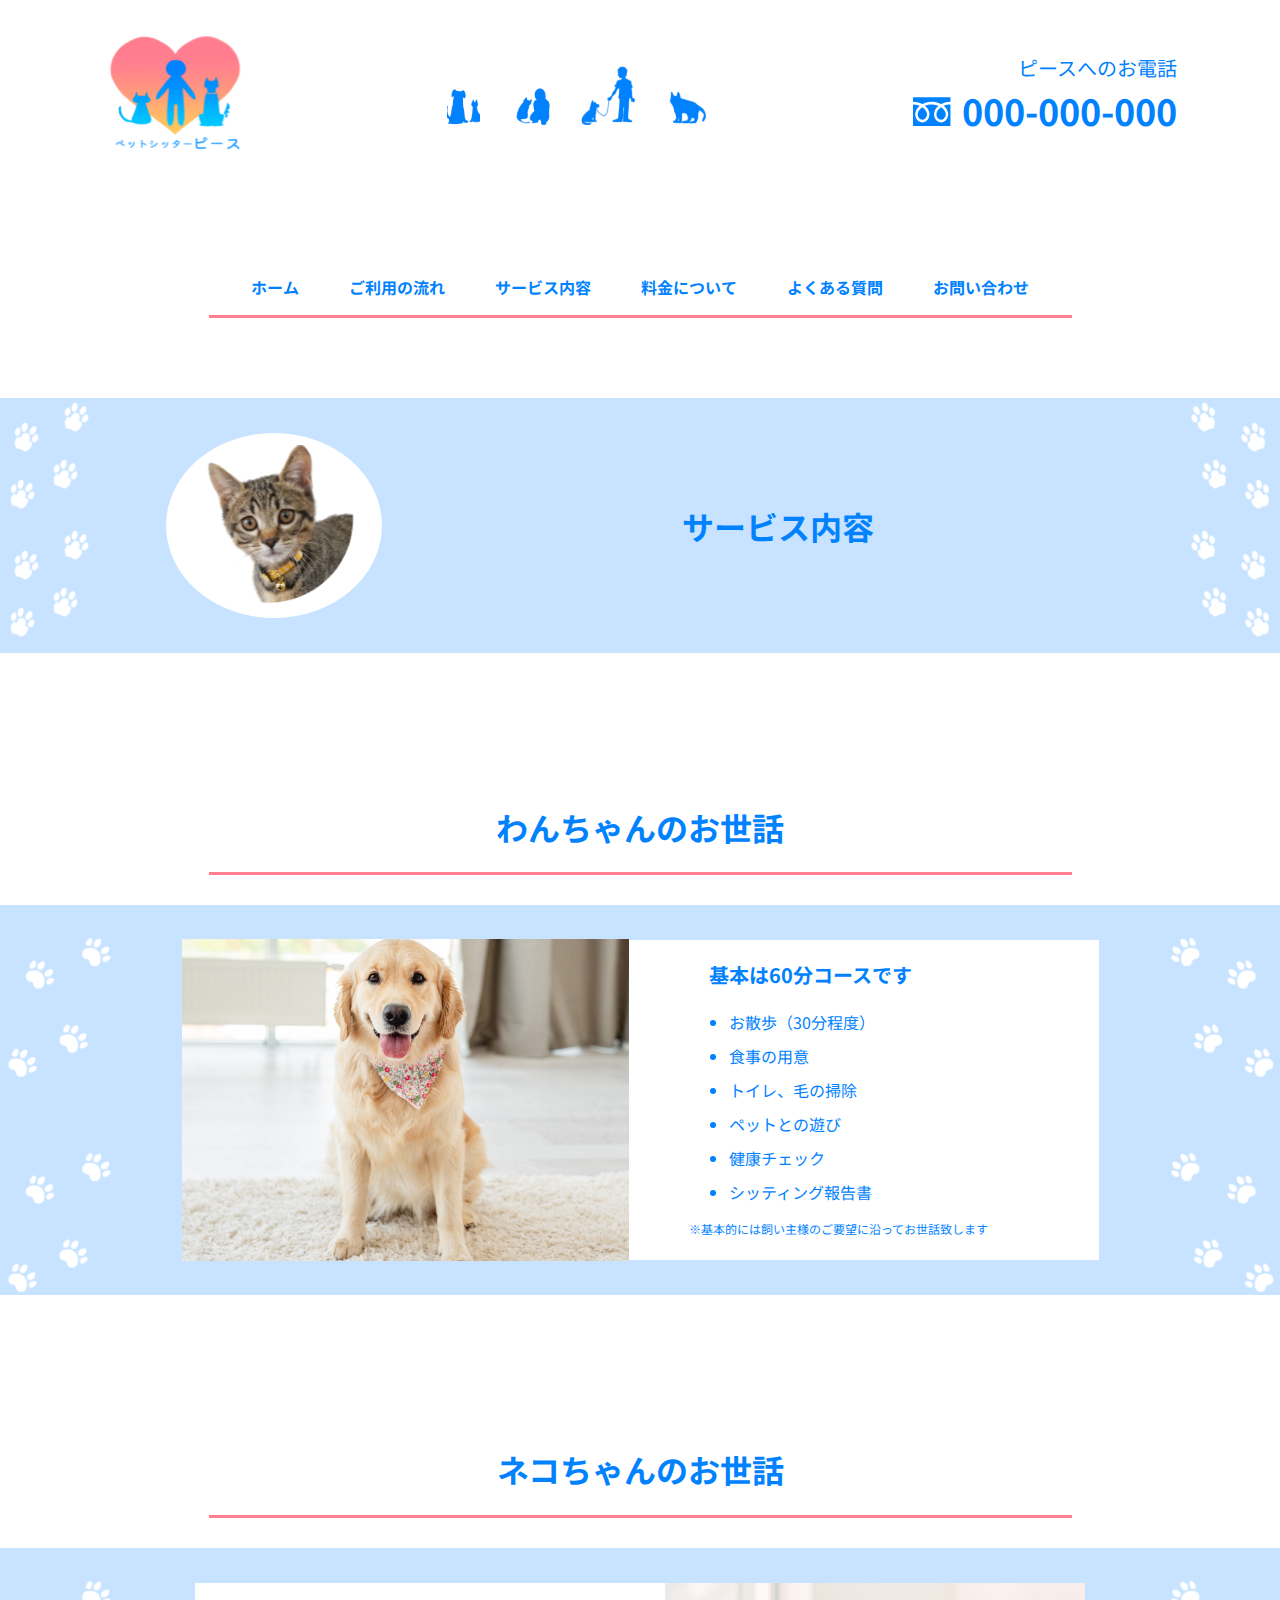
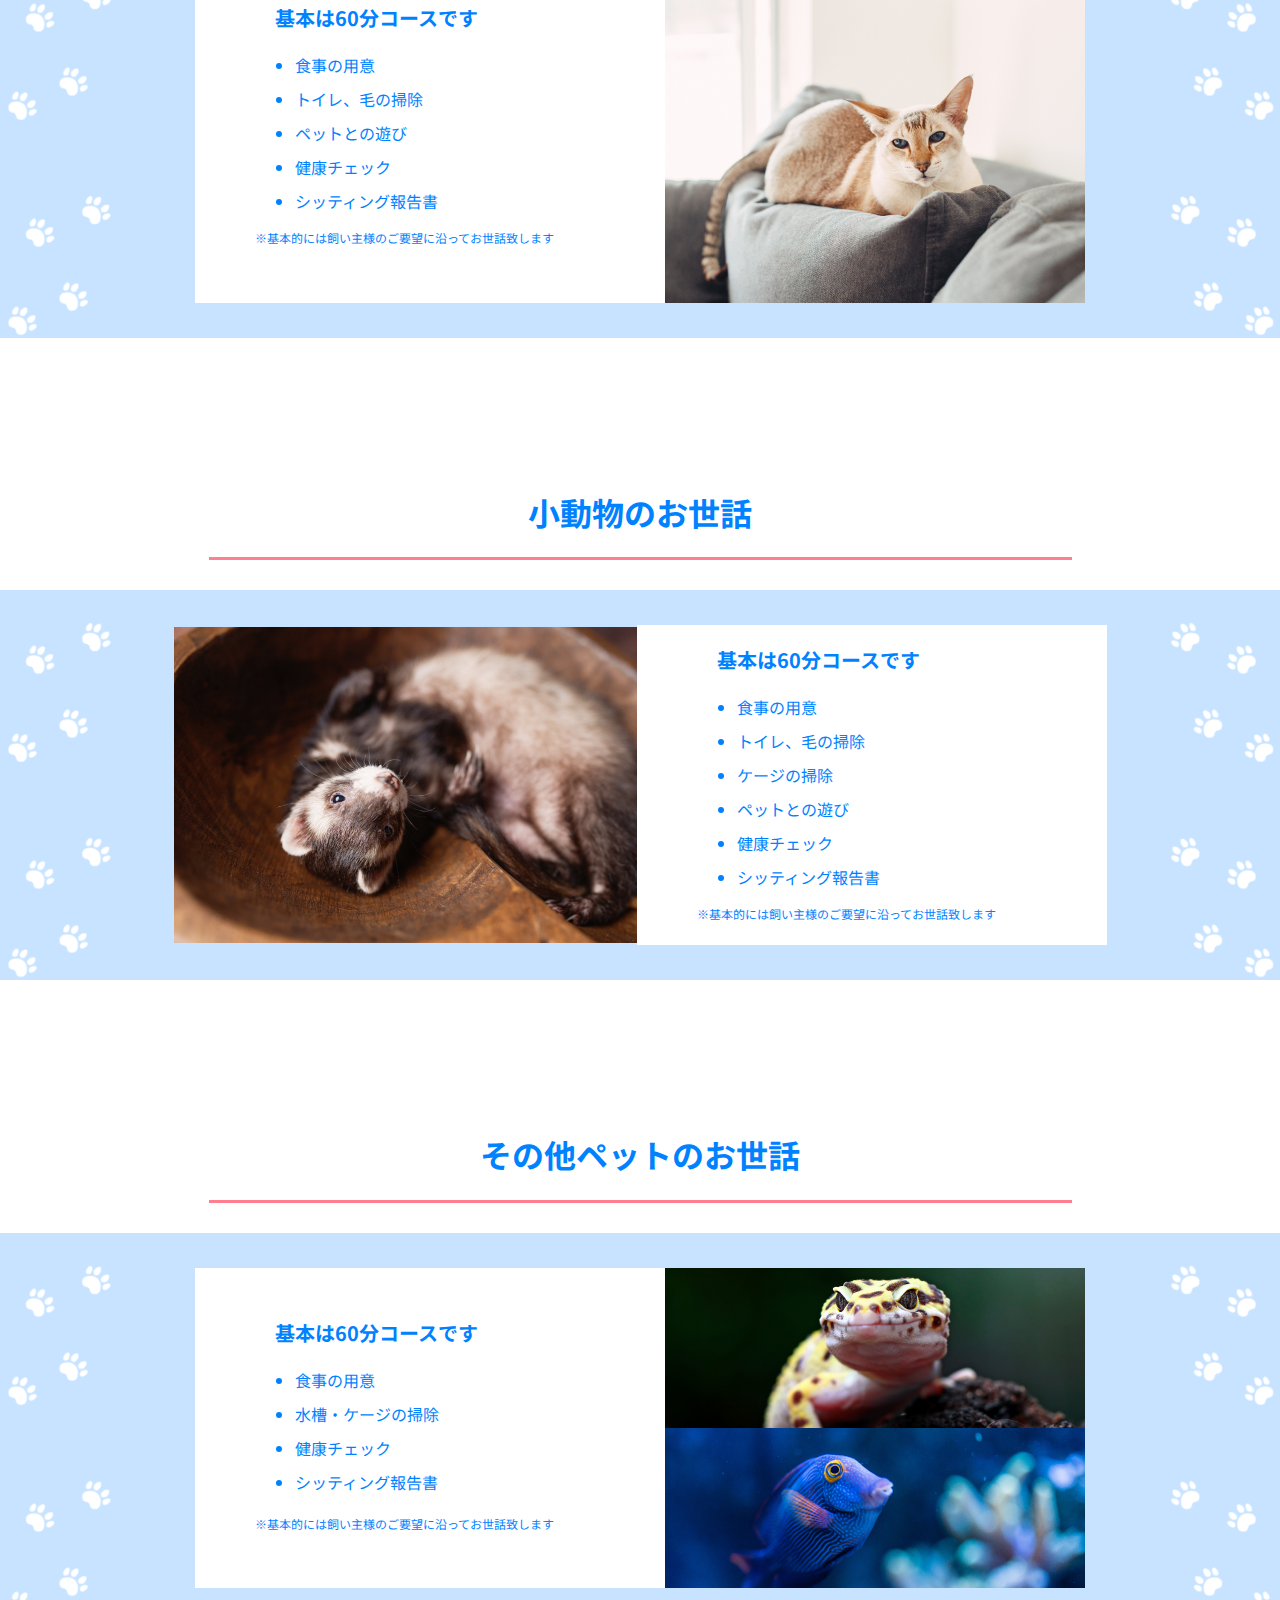
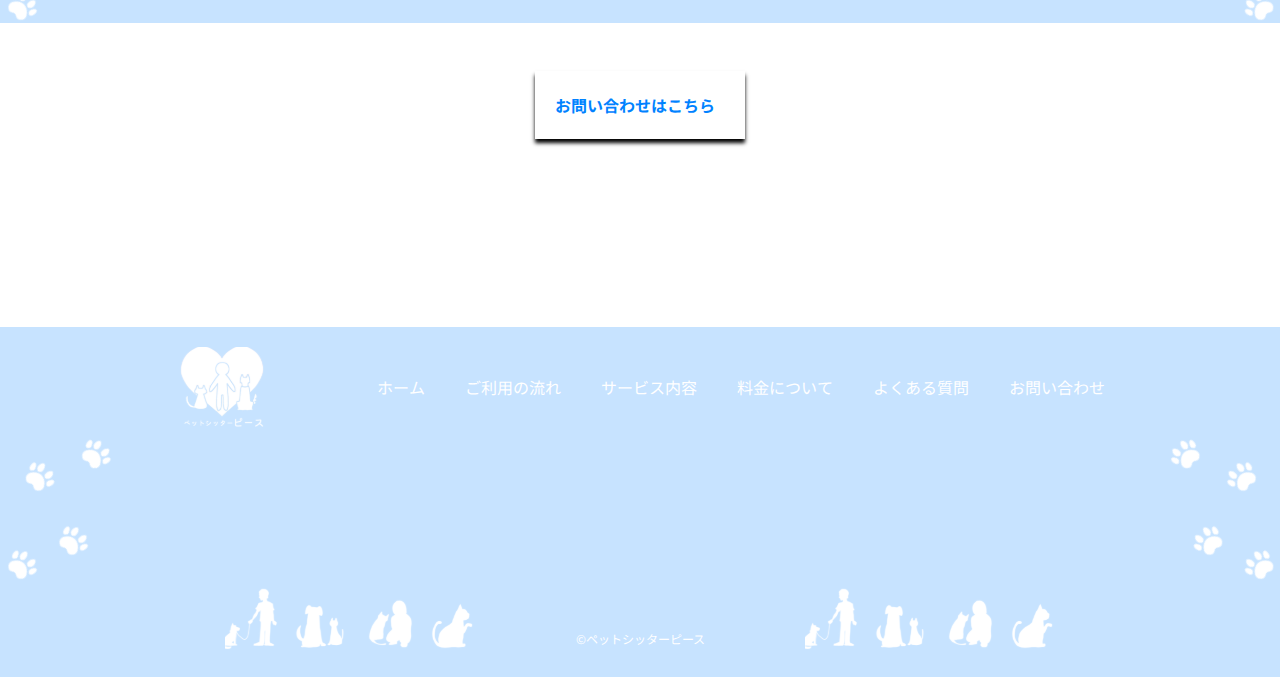
<file: service.html>
<!DOCTYPE html>
<html lang="ja">
<head>
  <meta charset="UTF-8">
  <meta name="viewport" content="width=device-width, initial-scale=1.0">
  <title>ペットシッターピース/サービス内容</title>
  <meta name="description" content="ひとり暮らしの人でも安心して使えるペットシッターサービス！">  
  <link rel="preconnect" href="https://fonts.googleapis.com">
  <link rel="preconnect" href="https://fonts.gstatic.com" crossorigin>
  <link href="https://fonts.googleapis.com/css2?family=Dosis:wght@200;300&family=M+PLUS+Rounded+1c:wght@700&family=Noto+Sans+JP&display=swap" rel="stylesheet">
  <link rel="stylesheet" href="./assets/css/sanitize.css">
  <link rel="stylesheet" href="./assets/css/style.css">
  <link rel="icon" href="./assets/img/favicon.ico">
</head>
<body>
  <header>
    <div class="header-wrapper">
      <div class="header-logo">
        <img src="./assets/img/logo.svg" alt="">
      </div>
      <div class="header-irast">
        <img src="./assets/img/irast.svg" alt="">
      </div>
      <div class="header-info pc-only">
        <p class="info-text">ピースへのお電話</p>
        <p class="info-tel">000-000-000</p>
      </div>
    </div>
    <nav class="nav" id="nav">
     <ul class="nav-list">
       <li><a href="index.html">ホーム</a></li>
       <li><a href="usage.html">ご利用の流れ</a></li>
       <li><a href="service.html">サービス内容</a></li>
       <li><a href="price.html">料金について</a></li>
       <li><a href="question.html">よくある質問</a></li>
       <li><a href="inquiry.html">お問い合わせ</a></li>
      </ul>
       <div class="header-info-sp sp-only">
        <p class="info-text">ピースへのお電話</p>
        <p class="info-tel">000-000-000</p>
      </div>
      <img class="sp-irast-1 sp-only" src="./assets/img/sp-irast.svg" alt="">
      <img class="sp-irast-2 sp-only" src="./assets/img/sp-irast.svg" alt="">
      <img class="sp-irast-3 sp-only" src="./assets/img/sp-irast.svg" alt="">
      <img class="sp-irast-4 sp-only" src="./assets/img/sp-irast.svg" alt="">
    </nav>
    <div class="nav-line pc-only"></div>
    <div class="hamburger-menu sp-only" id="hamburger-menu">
      <span></span>
      <span></span>
      <span></span>
    </div>
    <div class="header-head">
      <img class="animal cat" src="./assets/img/cat.jpg" alt="犬">
      <h1>サービス内容</h1>
      <img class="footprints-top-left" src="./assets/img/footprints-cat-left.svg">
      <img class="footprints-under-left"  src="./assets/img/footprints-cat-left.svg">
      <img class="footprints-top-right"  src="./assets/img/footprints-cat-right.svg">
      <img class="footprints-under-right"  src="./assets/img/footprints-cat-right.svg">
    </div>
</header>

<main>
  <section class="section">
    <h1 class="section-headline">わんちゃんのお世話</h1>
    <div class="section-line"></div>
    <figure class="section-image">
     <div class="top-image">
       <img src="./assets/img/service-img1.jpg" alt="犬">
    </div>
    <figcaption class="dog-sithing">
     <p class="sithing-head">基本は60分コースです</p>
     <ul class="sithing-list">
       <li>お散歩（30分程度）</li>
       <li>食事の用意</li>
       <li>トイレ、毛の掃除</li>
       <li>ペットとの遊び</li>
       <li>健康チェック</li>
       <li>シッティング報告書</li>
     </ul>
     <p><small  class="sithing-small">※基本的には飼い主様のご要望に沿ってお世話致します</small></p>
    </figcaption>
   <div class="foot-top-left"><img src="./assets/img/footprints-dog-left.svg" alt="犬の足跡ロゴ"></div>
   <div class="foot-top-right"><img src="./assets/img/footprints-dog-right.svg" alt="犬の足跡ロゴ"></div>
   <div class="foot-under-left"><img src="./assets/img/footprints-dog-left.svg" alt="犬の足跡ロゴ"></div>
   <div class="foot-under-right"><img src="./assets/img/footprints-dog-right.svg" alt="犬の足跡ロゴ"></div>
    </figure>
  </section> 
  <!-- dog -->
  <section class="section">
    <h1 class="section-headline">ネコちゃんのお世話</h1>
    <div class="section-line"></div>
    <figure class="section-image">
      <figcaption class="cat-sithing">
        <p class="sithing-head">基本は60分コースです</p>
        <ul class="sithing-list">
          <li>食事の用意</li>
          <li>トイレ、毛の掃除</li>
          <li>ペットとの遊び</li>
          <li>健康チェック</li>
          <li>シッティング報告書</li>
        </ul>
        <p><small  class="sithing-small">※基本的には飼い主様のご要望に沿ってお世話致します</small></p>
      </figcaption>
      <div class="top-image">
        <img src="./assets/img/service-img2.jpg" alt="ネコ">
     </div>
   <div class="foot-top-left"><img src="./assets/img/footprints-dog-left.svg" alt="犬の足跡ロゴ"></div>
   <div class="foot-top-right"><img src="./assets/img/footprints-dog-right.svg" alt="犬の足跡ロゴ"></div>
   <div class="foot-under-left"><img src="./assets/img/footprints-dog-left.svg" alt="犬の足跡ロゴ"></div>
   <div class="foot-under-right"><img src="./assets/img/footprints-dog-right.svg" alt="犬の足跡ロゴ"></div>
    </figure>
  </section> 
  <!-- cat -->
  <section class="section">
    <h1 class="section-headline">小動物のお世話</h1>
    <div class="section-line"></div>
    <figure class="section-image">
     <div class="top-image">
       <img src="./assets/img/service-img3.jpg" alt="フェレット">
    </div>
    <figcaption class="ekizo-sithing">
     <p class="sithing-head">基本は60分コースです</p>
     <ul class="sithing-list">
       <li>食事の用意</li>
       <li>トイレ、毛の掃除</li>
       <li>ケージの掃除</li>
       <li>ペットとの遊び</li>
       <li>健康チェック</li>
       <li>シッティング報告書</li>
     </ul>
     <p><small  class="sithing-small">※基本的には飼い主様のご要望に沿ってお世話致します</small></p>
    </figcaption>
   <div class="foot-top-left"><img src="./assets/img/footprints-dog-left.svg"alt="猫の足跡ロゴ"></div>
   <div class="foot-top-right"><img src="./assets/img/footprints-dog-right.svg" alt="猫の足跡ロゴ"></div>
   <div class="foot-under-left"><img src="./assets/img/footprints-dog-left.svg" alt="犬の足跡ロゴ"></div>
   <div class="foot-under-right"><img src="./assets/img/footprints-dog-right.svg" alt="犬の足跡ロゴ"></div>
    </figure>
  </section> 
   <!-- ekizo -->
  <section class="section">
    <h1 class="section-headline">その他ペットのお世話</h1>
    <div class="section-line"></div>
    <figure class="section-image">
      <figcaption class="other-sithing">
        <p class="sithing-head">基本は60分コースです</p>
        <ul class="sithing-list">
          <li>食事の用意</li>
          <li>水槽・ケージの掃除</li>
          <li>健康チェック</li>
          <li>シッティング報告書</li>
        </ul>
        <p class="sithing-small"><small>※基本的には飼い主様のご要望に沿ってお世話致します</small></p>
      </figcaption>
      <div class="other-image">
        <img src="./assets/img/service-img4.jpg" alt="爬虫類">
        <img src="./assets/img/service-img5.jpg" alt="魚">
       </div>
   <div class="foot-top-left"><img src="./assets/img/footprints-dog-left.svg" alt="犬の足跡ロゴ"></div>
   <div class="foot-top-right"><img src="./assets/img/footprints-dog-right.svg" alt="犬の足跡ロゴ"></div>
   <div class="foot-under-left"><img src="./assets/img/footprints-dog-left.svg" alt="犬の足跡ロゴ"></div>
   <div class="foot-under-right"><img src="./assets/img/footprints-dog-right.svg" alt="犬の足跡ロゴ"></div>
    </figure>
  </section> 
   <!-- other -->
   <div class="button">
    <a href="inquiry.html" class="button-link">お問い合わせはこちら</a>
   </div>
</main>
<footer class="footer">
  <div class="footer-head">
    <img class="footer-logo" src="./assets/img/footer-logo.svg" alt="ロゴ">
   <ul class="footer-list">
    <li class="footer-item"><a  href="index.html">ホーム</a></li>
    <li class="footer-item"><a  href="usage.html">ご利用の流れ</a></li>
    <li class="footer-item"><a  href="service.html">サービス内容</a></li>
    <li class="footer-item"><a  href="price.html">料金について</a></li>
    <li class="footer-item"><a  href="question.html">よくある質問</a></li>
    <li class="footer-item"><a  href="inquiry.html">お問い合わせ</a></li>
   </ul>
  </div>
<div class="footer-beneath">
    <img class="footer-irast-left" src="./assets/img/footer-ilast.svg" alt="イラスト">
    <small class="footer-copy">©ペットシッターピース</small>
    <img class="footer-irast-right"src="./assets/img/footer-ilast.svg" alt="イラスト">
  </div>
  <img class="footer-foot-left" src="./assets/img/footprints-dog-left.svg" alt="">
  <img class="footer-foot-right" src="./assets/img/footprints-dog-right.svg" alt="">
 </footer>
   <script src="./assets/js/script.js"></script>
</body>
</html>
</file>
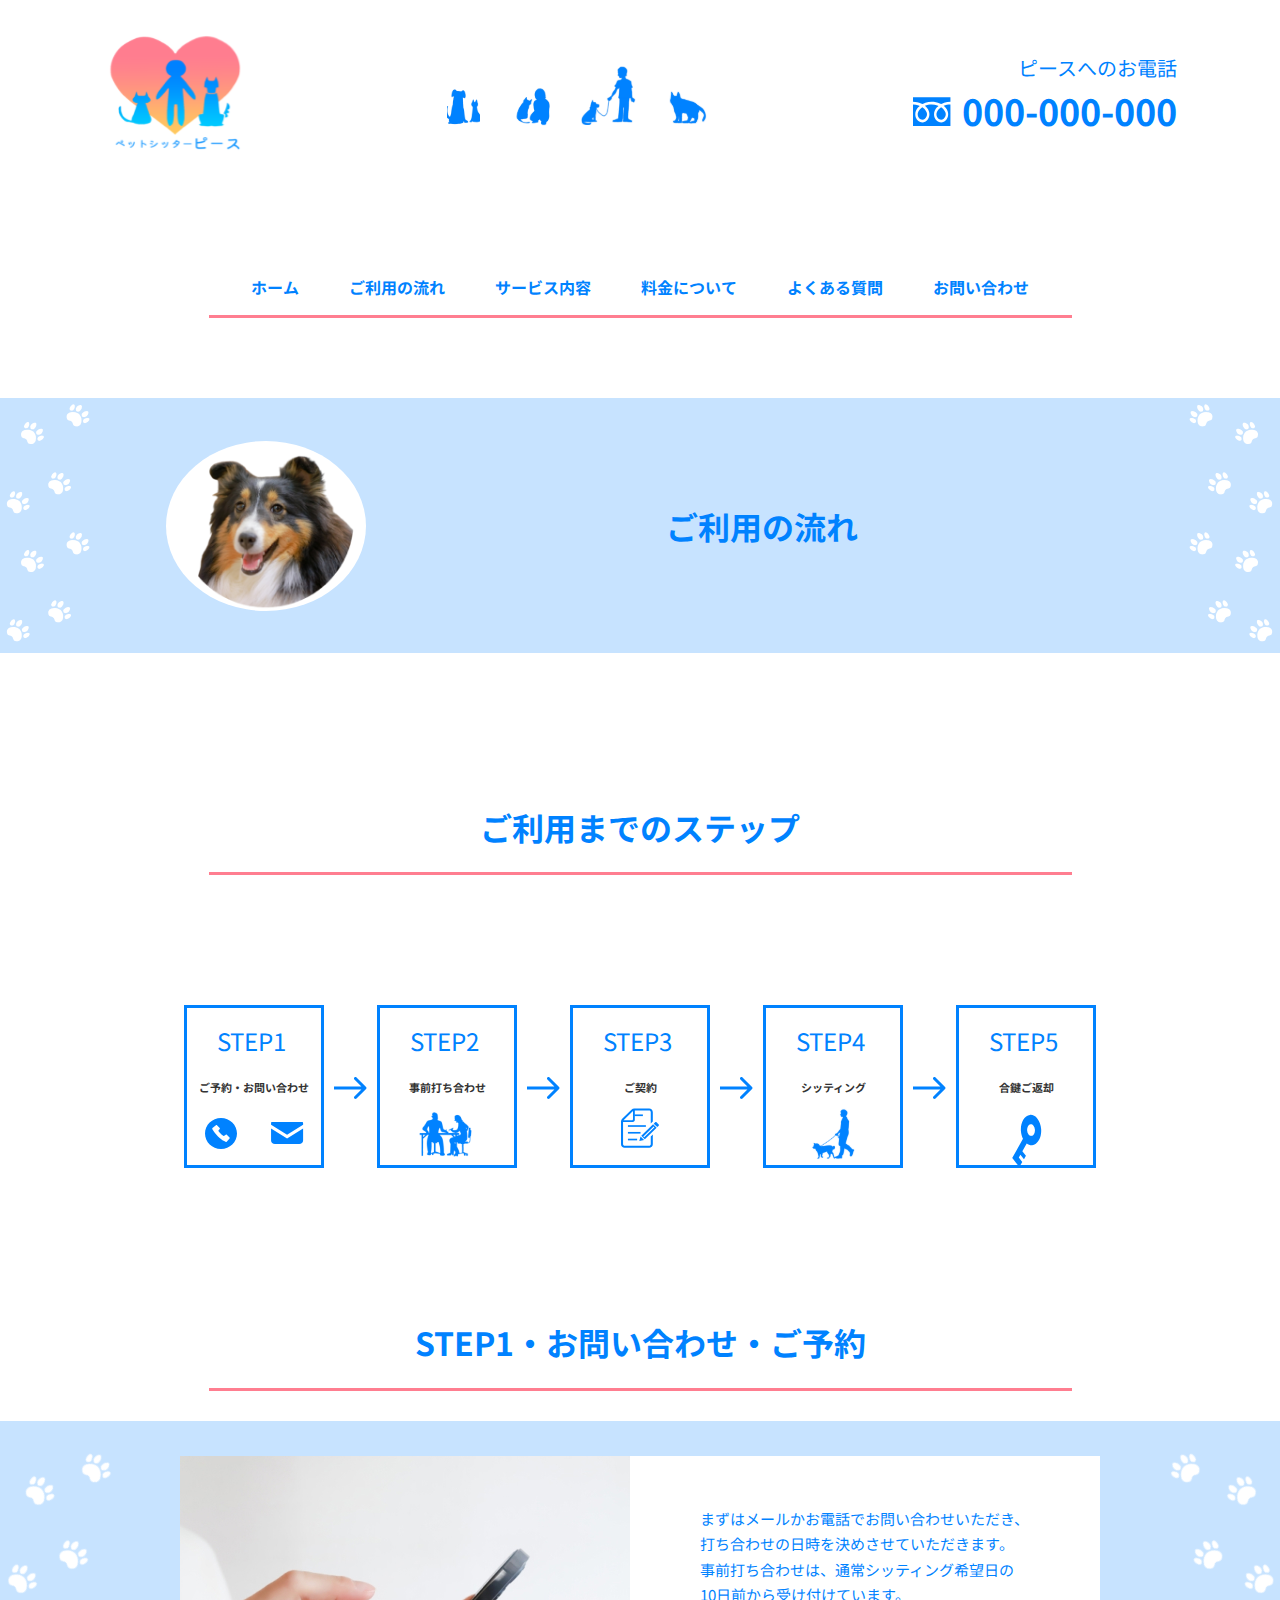
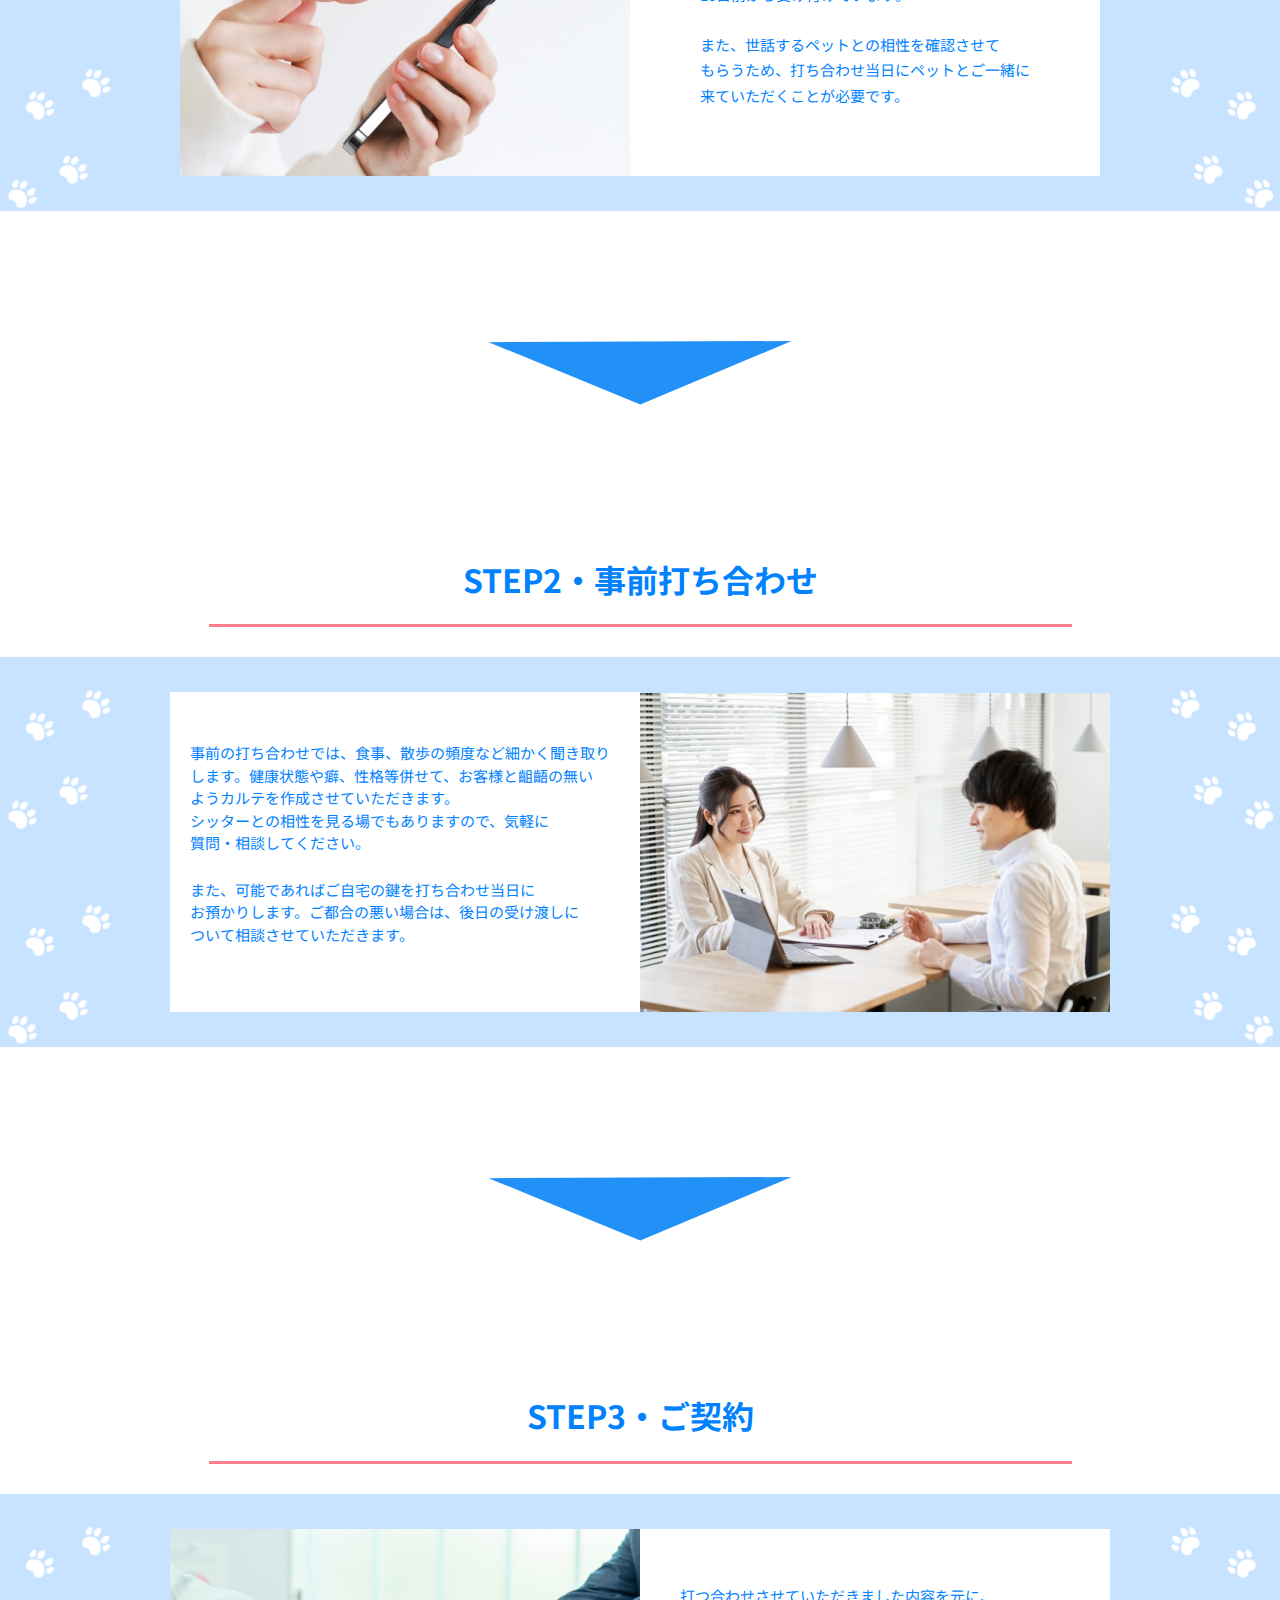
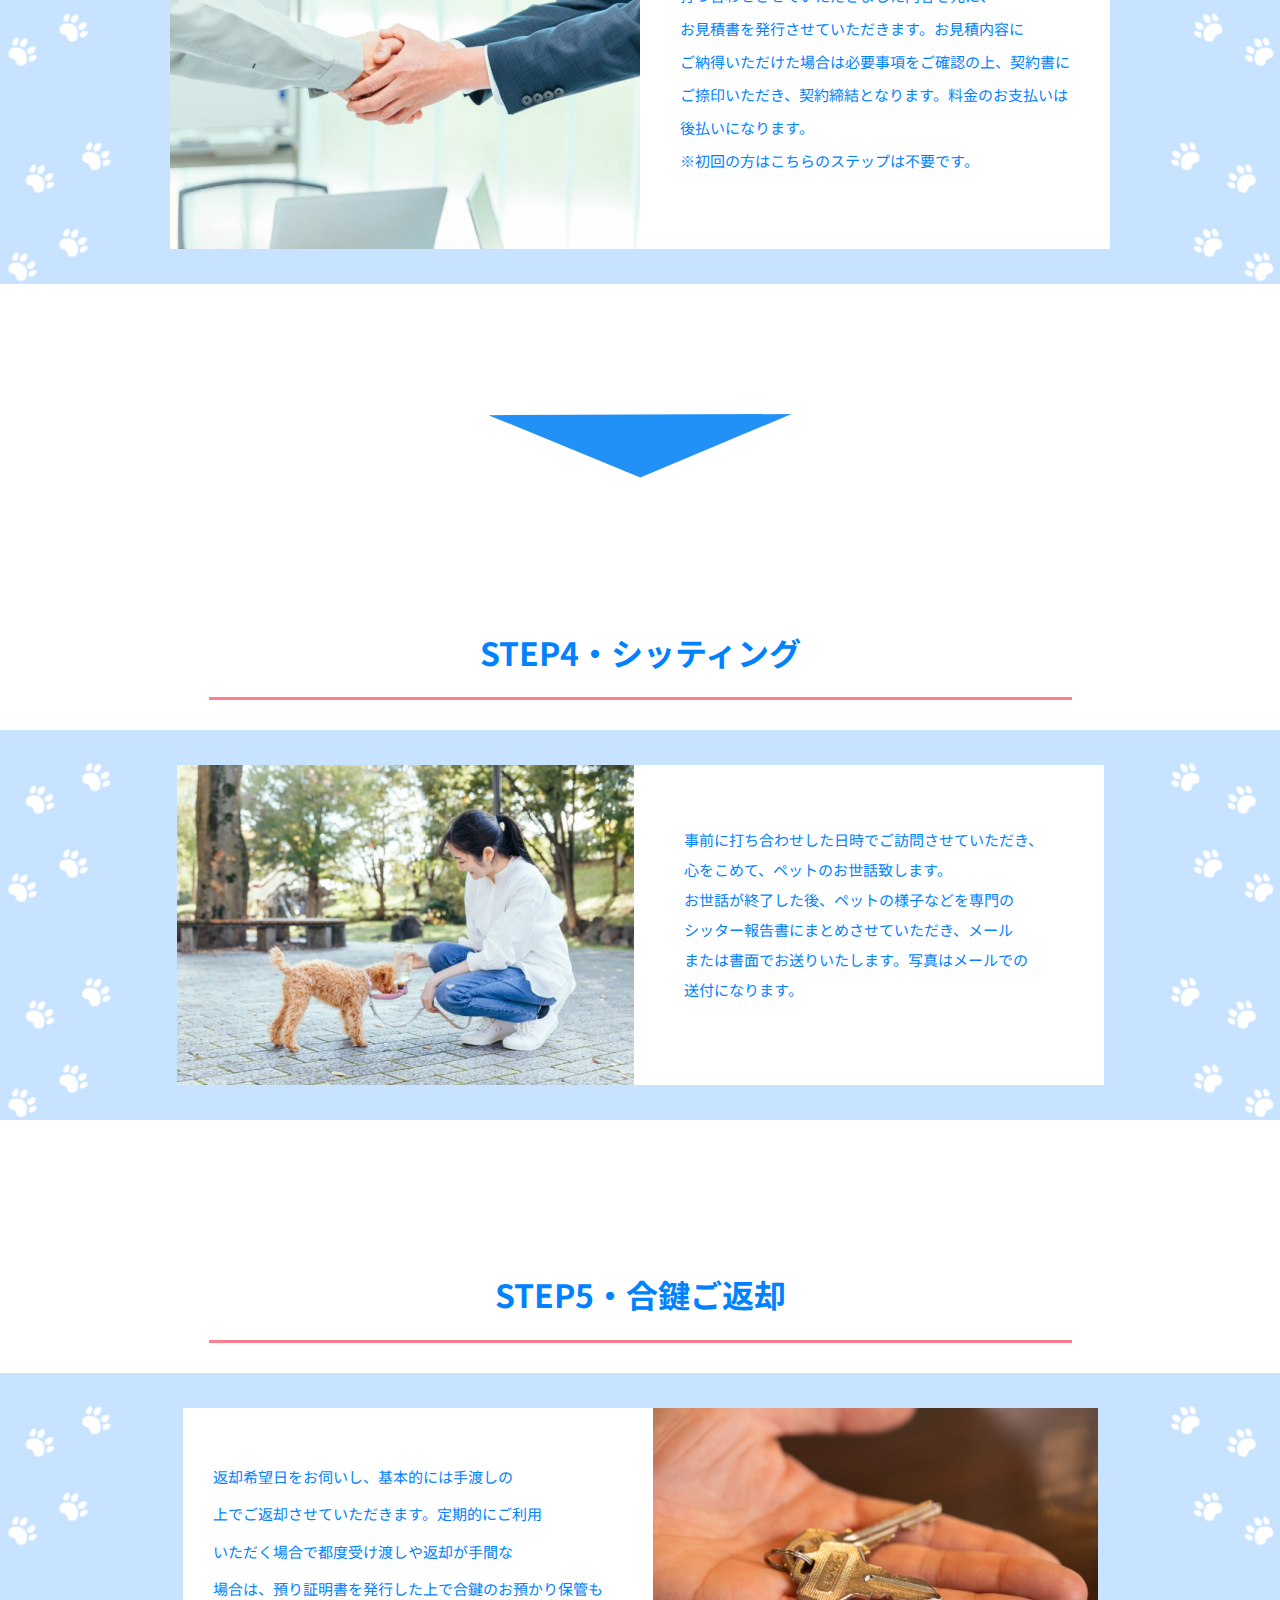
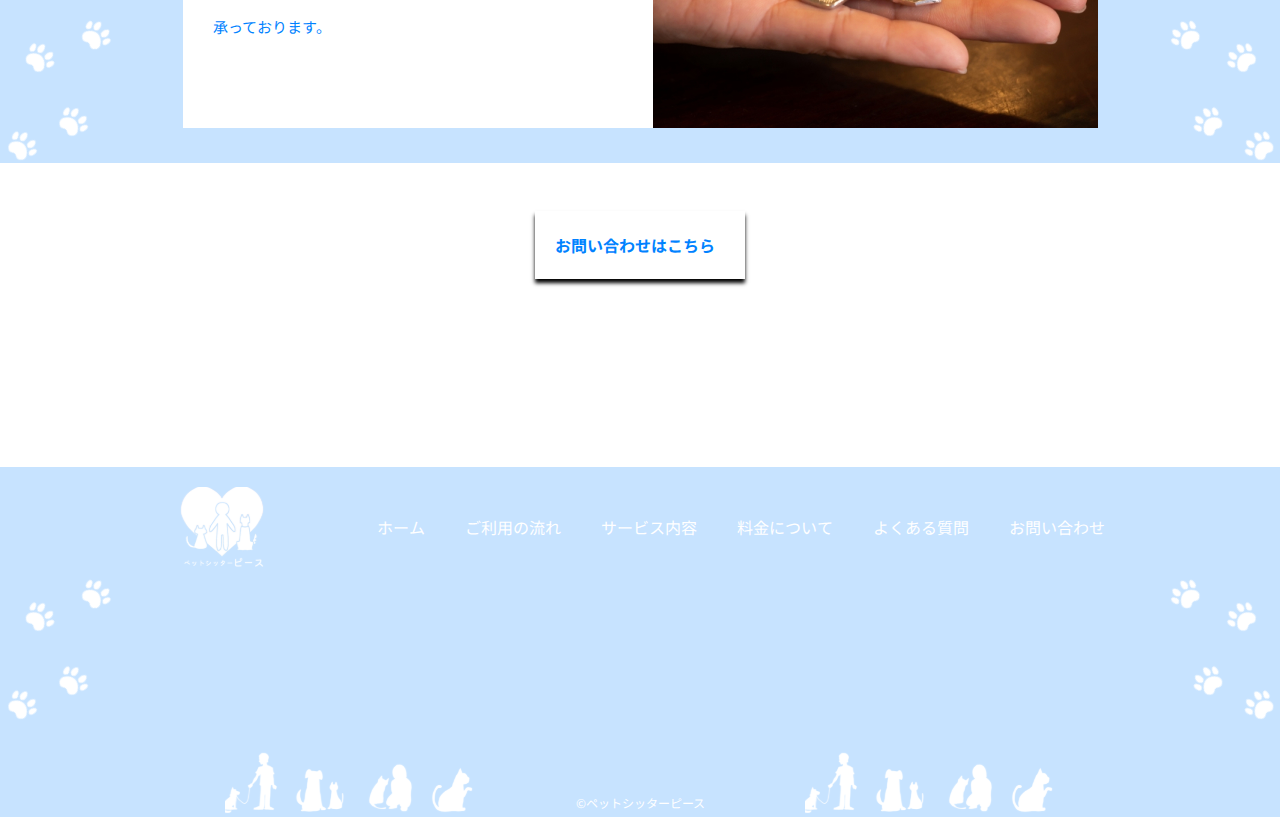
<file: usage.html>
<!DOCTYPE html>
<html lang="ja">
<head>
  <meta charset="UTF-8">
  <meta name="viewport" content="width=device-width, initial-scale=1.0">
  <title>ペットシッターピース/ご利用の流れ</title>
  <meta name="description" content="ひとり暮らしの人でも安心して使えるペットシッターサービス！">  
  <link rel="preconnect" href="https://fonts.googleapis.com">
  <link rel="preconnect" href="https://fonts.gstatic.com" crossorigin>
  <link href="https://fonts.googleapis.com/css2?family=Dosis:wght@200;300&family=M+PLUS+Rounded+1c:wght@700&family=Noto+Sans+JP&display=swap" rel="stylesheet">
  <link rel="stylesheet" href="./assets/css/sanitize.css">
  <link rel="stylesheet" href="./assets/css/style.css">
  <link rel="icon" href="./assets/img/favicon.ico">
</head>
<body>
  <header>
    <div class="header-wrapper">
      <div class="header-logo">
        <img src="./assets/img/logo.svg" alt="">
      </div>
      <div class="header-irast">
        <img src="./assets/img/irast.svg" alt="">
      </div>
      <div class="header-info pc-only">
        <p class="info-text">ピースへのお電話</p>
        <p class="info-tel">000-000-000</p>
      </div>
    </div>
    <nav class="nav" id="nav">
     <ul class="nav-list">
       <li><a href="index.html">ホーム</a></li>
       <li><a href="usage.html">ご利用の流れ</a></li>
       <li><a href="service.html">サービス内容</a></li>
       <li><a href="price.html">料金について</a></li>
       <li><a href="question.html">よくある質問</a></li>
       <li><a href="inquiry.html">お問い合わせ</a></li>
      </ul>
       <div class="header-info-sp sp-only">
        <p class="info-text">ピースへのお電話</p>
        <p class="info-tel">000-000-000</p>
      </div>
      <img class="sp-irast-1 sp-only" src="./assets/img/sp-irast.svg" alt="">
      <img class="sp-irast-2 sp-only" src="./assets/img/sp-irast.svg" alt="">
      <img class="sp-irast-3 sp-only" src="./assets/img/sp-irast.svg" alt="">
      <img class="sp-irast-4 sp-only" src="./assets/img/sp-irast.svg" alt="">
    </nav>
    <div class="nav-line pc-only"></div>
    <div class="hamburger-menu sp-only" id="hamburger-menu">
      <span></span>
      <span></span>
      <span></span>
    </div>
    <div class="header-head">
      <img class="animal" src="./assets/img/dog.png" alt="犬">
      <h1>ご利用の流れ</h1>
      <img class="footprints-top-left" src="./assets/img/dog-foot-left.png">
      <img class="footprints-under-left"  src="./assets/img/dog-foot-left.png">
      <img class="footprints-top-right"  src="./assets/img/dog-foot-right.png">
      <img class="footprints-under-right"  src="./assets/img/dog-foot-right.png">
    </div>
</header>

<main>
      
 <section class="section">
  <h1 class="section-headline">ご利用までのステップ</h1>
  <div class="section-line"></div>
  <div class="step">
   
    <div class="step-box">
      <p class="step-text">STEP1</p>
    <p class="small-text small-inquiry">ご予約・お問い合わせ</p>
    <div class="step-icon">
      <img class="tel-icon" src="./assets/img/tel.svg" alt="電話アイコン">
      <img class="mail-icon" src="./assets/img/mail.svg" alt="メールアイコン">
    </div>
    </div>
  <div class="step-arrow"><img src="./assets/img/Arrow.svg" alt=""></div>
    
    <div class="step-box">
      <p class="step-text">STEP2</p>
     <p class="small-text">事前打ち合わせ</p>
    <div class="step-icon">
      <img src="./assets/img/Meeting.svg" alt="ミーティングアイコン">
     </div>
    </div>
    <div class="step-arrow"><img src="./assets/img/Arrow.svg" alt=""></div>
    
    <div class="step-box">
      <p class="step-text">STEP3</p>
      <p class="small-text">ご契約</p>
    <div class="step-icon">
      <img src="./assets/img/memo.svg" alt="メモアイコン">
    
    </div>
    </div>
    <div class="step-arrow"><img src="./assets/img/Arrow.svg" alt=""></div>
   
    <div class="step-box">
      <p class="step-text">STEP4</p>
      <p class="small-text">シッティング</p>
    <div class="step-icon">
      <img src="./assets/img/walk.svg" alt="散歩アイコン">

    </div>
    </div>
    <div class="step-arrow"><img src="./assets/img/Arrow.svg" alt=""></div>
    
    <div class="step-box">
      <p class="step-text">STEP5</p>
     <p class="small-text">合鍵ご返却</p>
    <div class="step-icon">
      <img src="./assets/img/key.svg" alt="鍵アイコン">
      
    </div>
    </div>
    </div>
  
</section>
<!-- step figure -->

<section class="section">
  <h1 class="section-headline">STEP1・お問い合わせ・ご予約</h1>
  <div class="section-line"></div>
  <figure class="section-image">
   <div class="top-image">
     <img src="./assets/img/step-img1.jpg" alt="女性と犬">
  </div>
  <figcaption class="reserve-text">
   
     <p>まずはメールかお電話でお問い合わせいただき、</p>
     <p>打ち合わせの日時を決めさせていただきます。</p>
     <p>事前打ち合わせは、通常シッティング希望日の</p>
     <p>10日前から受け付けています。</p><br>
     <p>また、世話するペットとの相性を確認させて</p>
     <p>もらうため、打ち合わせ当日にペットとご一緒に</p>
     <p>来ていただくことが必要です。</p>
  </figcaption>
 <div class="foot-top-left"><img src="./assets/img/footprints-dog-left.svg" alt="犬の足跡ロゴ"></div>
 <div class="foot-top-right"><img src="./assets/img/footprints-dog-right.svg" alt="犬の足跡ロゴ"></div>
 <div class="foot-under-left"><img src="./assets/img/footprints-dog-left.svg" alt="犬の足跡ロゴ"></div>
 <div class="foot-under-right"><img src="./assets/img/footprints-dog-right.svg" alt="犬の足跡ロゴ"></div>
  </figure>
</section>  

<div class="square"><img src="./assets/img/poligon.svg" alt="多角形アイコン"></div>

<section class="section">
  <h1 class="section-headline">STEP2・事前打ち合わせ</h1>
  <div class="section-line"></div>
  <figure class="section-image">
    <figcaption class="meetting-text">
      <p>事前の打ち合わせでは、食事、散歩の頻度など細かく聞き取り</p>
      <p>します。健康状態や癖、性格等併せて、お客様と齟齬の無い</p>
      <p>ようカルテを作成させていただきます。</p>
      <p>シッターとの相性を見る場でもありますので、気軽に</p>
      <p>質問・相談してください。</p><br>
      <p>また、可能であればご自宅の鍵を打ち合わせ当日に</p>
      <p>お預かりします。ご都合の悪い場合は、後日の受け渡しに</p>
      <p>ついて相談させていただきます。</p>
    </figcaption>
    <div class="top-image">
      <img src="./assets/img/step-img2.jpg" alt="打ち合わせ風景">
    </div>
  <div class="foot-top-left"><img src="./assets/img/footprints-dog-left.svg" alt="犬の足跡ロゴ"></div>
  <div class="foot-top-right"><img src="./assets/img/footprints-dog-right.svg" alt="犬の足跡ロゴ"></div>
  <div class="foot-under-left"><img src="./assets/img/footprints-dog-left.svg" alt="犬の足跡ロゴ"></div>
  <div class="foot-under-right"><img src="./assets/img/footprints-dog-right.svg" alt="犬の足跡ロゴ"></div>
   </figure>
</section>
  

<div class="square"><img src="./assets/img/poligon.svg" alt="多角形アイコン"></div>

<section class="section">
  <h1 class="section-headline">STEP3・ご契約</h1>
  <div class="section-line"></div>
  <figure class="section-image">
    <div class="top-image">
      <img src="./assets/img/step-img3.jpg" alt="契約成立">
    </div>
    <figcaption class="contract-text">
      <p>打つ合わせさせていただきました内容を元に、</p>
      <p>お見積書を発行させていただきます。お見積内容に</p>
      <p>ご納得いただけた場合は必要事項をご確認の上、契約書に</p>
      <p>ご捺印いただき、契約締結となります。料金のお支払いは</p>
      <p>後払いになります。</p>
      <p>※初回の方はこちらのステップは不要です。</p>
      
    </figcaption>
  <div class="foot-top-left"><img src="./assets/img/footprints-dog-left.svg" alt="犬の足跡ロゴ"></div>
  <div class="foot-top-right"><img src="./assets/img/footprints-dog-right.svg" alt="犬の足跡ロゴ"></div>
  <div class="foot-under-left"><img src="./assets/img/footprints-dog-left.svg" alt="犬の足跡ロゴ"></div>
  <div class="foot-under-right"><img src="./assets/img/footprints-dog-right.svg" alt="犬の足跡ロゴ"></div>
   </figure>
</section>


<div class="square"><img src="./assets/img/poligon.svg" alt="多角形アイコン"></div>

<section class="section">
  <h1 class="section-headline">STEP4・シッティング</h1>
  <div class="section-line"></div>
  <figure class="section-image">
    <div class="top-image">
      <img src="./assets/img/step-img4.jpg" alt="犬の散歩風景">
    </div>
    <figcaption class="sithing-text">
      <p>事前に打ち合わせした日時でご訪問させていただき、</p>
      <p>心をこめて、ペットのお世話致します。</p>
      <p>お世話が終了した後、ペットの様子などを専門の</p>
      <p>シッター報告書にまとめさせていただき、メール</p>
      <p>または書面でお送りいたします。写真はメールでの</p>
      <p>送付になります。</p>
      
    </figcaption>
  <div class="foot-top-left"><img src="./assets/img/footprints-dog-left.svg" alt="犬の足跡ロゴ"></div>
  <div class="foot-top-right"><img src="./assets/img/footprints-dog-right.svg" alt="犬の足跡ロゴ"></div>
  <div class="foot-under-left"><img src="./assets/img/footprints-dog-left.svg" alt="犬の足跡ロゴ"></div>
  <div class="foot-under-right"><img src="./assets/img/footprints-dog-right.svg" alt="犬の足跡ロゴ"></div>
   </figure>
</section>
<section class="section">
  <h1 class="section-headline">STEP5・合鍵ご返却</h1>
  <div class="section-line"></div>
  <figure class="section-image">
    <figcaption class="key-text">
      <p>返却希望日をお伺いし、基本的には手渡しの</p>
      <p>上でご返却させていただきます。定期的にご利用</p>
      <p>いただく場合で都度受け渡しや返却が手間な</p>
      <p>場合は、預り証明書を発行した上で合鍵のお預かり保管も</p>
      <p>承っております。</p>
    </figcaption>
    <div class="top-image">
      <img src="./assets/img/step-img5.jpg" alt="犬の散歩風景">
    </div>
  <div class="foot-top-left"><img src="./assets/img/footprints-dog-left.svg" alt="犬の足跡ロゴ"></div>
  <div class="foot-top-right"><img src="./assets/img/footprints-dog-right.svg" alt="犬の足跡ロゴ"></div>
  <div class="foot-under-left"><img src="./assets/img/footprints-dog-left.svg" alt="犬の足跡ロゴ"></div>
  <div class="foot-under-right"><img src="./assets/img/footprints-dog-right.svg" alt="犬の足跡ロゴ"></div>
   </figure>
</section>
<div class="button">
  <a href="inquiry.html" class="button-link">お問い合わせはこちら</a>
 </div>
</main>
<footer class="footer">
  <div class="footer-head">
    <img class="footer-logo" src="./assets/img/footer-logo.svg" alt="ロゴ">
   <ul class="footer-list">
    <li class="footer-item"><a  href="index.html">ホーム</a></li>
    <li class="footer-item"><a  href="usage.html">ご利用の流れ</a></li>
    <li class="footer-item"><a  href="service.html">サービス内容</a></li>
    <li class="footer-item"><a  href="price.html">料金について</a></li>
    <li class="footer-item"><a  href="question.html">よくある質問</a></li>
    <li class="footer-item"><a  href="inquiry.html">お問い合わせ</a></li>
   </ul>
  </div>
　　<div class="footer-beneath">
    <img class="footer-irast-left" src="./assets/img/footer-ilast.svg" alt="イラスト">
    <small class="footer-copy">©ペットシッターピース</small>
    <img class="footer-irast-right"src="./assets/img/footer-ilast.svg" alt="イラスト">
  </div>
  <img class="footer-foot-left" src="./assets/img/footprints-dog-left.svg" alt="">
  <img class="footer-foot-right" src="./assets/img/footprints-dog-right.svg" alt="">
 </footer>
   <script src="./assets/js/script.js"></script>
</body>
</html>
</file>
<file: assets/css/sanitize.css>
/* Document
 * ========================================================================== */

/**
 * Add border box sizing in all browsers (opinionated).
 */

*,
::before,
::after {
  box-sizing: border-box;
}

/**
 * 1. Add text decoration inheritance in all browsers (opinionated).
 * 2. Add vertical alignment inheritance in all browsers (opinionated).
 */

::before,
::after {
  text-decoration: inherit; /* 1 */
  vertical-align: inherit; /* 2 */
}

/**
 * 1. Use the default cursor in all browsers (opinionated).
 * 2. Change the line height in all browsers (opinionated).
 * 3. Use a 4-space tab width in all browsers (opinionated).
 * 4. Remove the grey highlight on links in iOS (opinionated).
 * 5. Prevent adjustments of font size after orientation changes in
 *    IE on Windows Phone and in iOS.
 * 6. Breaks words to prevent overflow in all browsers (opinionated).
 */

html {
  cursor: default; /* 1 */
  line-height: 1.5; /* 2 */
  -moz-tab-size: 4; /* 3 */
  tab-size: 4; /* 3 */
  -webkit-tap-highlight-color: transparent /* 4 */;
  -ms-text-size-adjust: 100%; /* 5 */
  -webkit-text-size-adjust: 100%; /* 5 */
  word-break: break-word; /* 6 */
}

/* Sections
 * ========================================================================== */

/**
 * Remove the margin in all browsers (opinionated).
 */

body {
  margin: 0;
}

/**
 * Correct the font size and margin on `h1` elements within `section` and
 * `article` contexts in Chrome, Edge, Firefox, and Safari.
 */

h1 {
  font-size: 2em;
  margin: 0.67em 0;
}

/* Grouping content
 * ========================================================================== */

/**
 * Remove the margin on nested lists in Chrome, Edge, IE, and Safari.
 */

dl dl,
dl ol,
dl ul,
ol dl,
ul dl {
  margin: 0;
}

/**
 * Remove the margin on nested lists in Edge 18- and IE.
 */

ol ol,
ol ul,
ul ol,
ul ul {
  margin: 0;
}

/**
 * 1. Add the correct sizing in Firefox.
 * 2. Show the overflow in Edge 18- and IE.
 */

hr {
  height: 0; /* 1 */
  overflow: visible; /* 2 */
}

/**
 * Add the correct display in IE.
 */

main {
  display: block;
}

/**
 * Remove the list style on navigation lists in all browsers (opinionated).
 */

nav ol,
nav ul {
  list-style: none;
  padding: 0;
}

/**
 * 1. Correct the inheritance and scaling of font size in all browsers.
 * 2. Correct the odd `em` font sizing in all browsers.
 */

pre {
  font-family: monospace, monospace; /* 1 */
  font-size: 1em; /* 2 */
}

/* Text-level semantics
 * ========================================================================== */

/**
 * Remove the gray background on active links in IE 10.
 */

a {
  background-color: transparent;
}

/**
 * Add the correct text decoration in Edge 18-, IE, and Safari.
 */

abbr[title] {
  text-decoration: underline;
  text-decoration: underline dotted;
}

/**
 * Add the correct font weight in Chrome, Edge, and Safari.
 */

b,
strong {
  font-weight: bolder;
}

/**
 * 1. Correct the inheritance and scaling of font size in all browsers.
 * 2. Correct the odd `em` font sizing in all browsers.
 */

code,
kbd,
samp {
  font-family: monospace, monospace; /* 1 */
  font-size: 1em; /* 2 */
}

/**
 * Add the correct font size in all browsers.
 */

small {
  font-size: 80%;
}

/* Embedded content
 * ========================================================================== */

/*
 * Change the alignment on media elements in all browsers (opinionated).
 */

audio,
canvas,
iframe,
img,
svg,
video {
  vertical-align: middle;
}

/**
 * Add the correct display in IE 9-.
 */

audio,
video {
  display: inline-block;
}

/**
 * Add the correct display in iOS 4-7.
 */

audio:not([controls]) {
  display: none;
  height: 0;
}

/**
 * Remove the border on iframes in all browsers (opinionated).
 */

iframe {
  border-style: none;
}

/**
 * Remove the border on images within links in IE 10-.
 */

img {
  border-style: none;
}

/**
 * Change the fill color to match the text color in all browsers (opinionated).
 */

svg:not([fill]) {
  fill: currentColor;
}

/**
 * Hide the overflow in IE.
 */

svg:not(:root) {
  overflow: hidden;
}

/* Tabular data
 * ========================================================================== */

/**
 * Collapse border spacing in all browsers (opinionated).
 */

table {
  border-collapse: collapse;
}

/* Forms
 * ========================================================================== */

/**
 * Remove the margin on controls in Safari.
 */

button,
input,
select {
  margin: 0;
}

/**
 * 1. Show the overflow in IE.
 * 2. Remove the inheritance of text transform in Edge 18-, Firefox, and IE.
 */

button {
  overflow: visible; /* 1 */
  text-transform: none; /* 2 */
}

/**
 * Correct the inability to style buttons in iOS and Safari.
 */

button,
[type="button"],
[type="reset"],
[type="submit"] {
  -webkit-appearance: button;
}

/**
 * 1. Change the inconsistent appearance in all browsers (opinionated).
 * 2. Correct the padding in Firefox.
 */

fieldset {
  border: 1px solid #a0a0a0; /* 1 */
  padding: 0.35em 0.75em 0.625em; /* 2 */
}

/**
 * Show the overflow in Edge 18- and IE.
 */

input {
  overflow: visible;
}

/**
 * 1. Correct the text wrapping in Edge 18- and IE.
 * 2. Correct the color inheritance from `fieldset` elements in IE.
 */

legend {
  color: inherit; /* 2 */
  display: table; /* 1 */
  max-width: 100%; /* 1 */
  white-space: normal; /* 1 */
}

/**
 * 1. Add the correct display in Edge 18- and IE.
 * 2. Add the correct vertical alignment in Chrome, Edge, and Firefox.
 */

progress {
  display: inline-block; /* 1 */
  vertical-align: baseline; /* 2 */
}

/**
 * Remove the inheritance of text transform in Firefox.
 */

select {
  text-transform: none;
}

/**
 * 1. Remove the margin in Firefox and Safari.
 * 2. Remove the default vertical scrollbar in IE.
 * 3. Change the resize direction in all browsers (opinionated).
 */

textarea {
  margin: 0; /* 1 */
  overflow: auto; /* 2 */
  resize: vertical; /* 3 */
}

/**
 * Remove the padding in IE 10-.
 */

[type="checkbox"],
[type="radio"] {
  padding: 0;
}

/**
 * 1. Correct the odd appearance in Chrome, Edge, and Safari.
 * 2. Correct the outline style in Safari.
 */

[type="search"] {
  -webkit-appearance: textfield; /* 1 */
  outline-offset: -2px; /* 2 */
}

/**
 * Correct the cursor style of increment and decrement buttons in Safari.
 */

::-webkit-inner-spin-button,
::-webkit-outer-spin-button {
  height: auto;
}

/**
 * Correct the text style of placeholders in Chrome, Edge, and Safari.
 */

::-webkit-input-placeholder {
  color: inherit;
  opacity: 0.54;
}

/**
 * Remove the inner padding in Chrome, Edge, and Safari on macOS.
 */

::-webkit-search-decoration {
  -webkit-appearance: none;
}

/**
 * 1. Correct the inability to style upload buttons in iOS and Safari.
 * 2. Change font properties to `inherit` in Safari.
 */

::-webkit-file-upload-button {
  -webkit-appearance: button; /* 1 */
  font: inherit; /* 2 */
}

/**
 * Remove the inner border and padding of focus outlines in Firefox.
 */

::-moz-focus-inner {
  border-style: none;
  padding: 0;
}

/**
 * Restore the focus outline styles unset by the previous rule in Firefox.
 */

:-moz-focusring {
  outline: 1px dotted ButtonText;
}

/**
 * Remove the additional :invalid styles in Firefox.
 */

:-moz-ui-invalid {
  box-shadow: none;
}

/* Interactive
 * ========================================================================== */

/*
 * Add the correct display in Edge 18- and IE.
 */

details {
  display: block;
}

/*
 * Add the correct styles in Edge 18-, IE, and Safari.
 */

dialog {
  background-color: white;
  border: solid;
  color: black;
  display: block;
  height: -moz-fit-content;
  height: -webkit-fit-content;
  height: fit-content;
  left: 0;
  margin: auto;
  padding: 1em;
  position: absolute;
  right: 0;
  width: -moz-fit-content;
  width: -webkit-fit-content;
  width: fit-content;
}

dialog:not([open]) {
  display: none;
}

/*
 * Add the correct display in all browsers.
 */

summary {
  display: list-item;
}

/* Scripting
 * ========================================================================== */

/**
 * Add the correct display in IE 9-.
 */

canvas {
  display: inline-block;
}

/**
 * Add the correct display in IE.
 */

template {
  display: none;
}

/* User interaction
 * ========================================================================== */

/*
 * 1. Remove the tapping delay in IE 10.
 * 2. Remove the tapping delay on clickable elements
      in all browsers (opinionated).
 */

a,
area,
button,
input,
label,
select,
summary,
textarea,
[tabindex] {
  -ms-touch-action: manipulation; /* 1 */
  touch-action: manipulation; /* 2 */
}

/**
 * Add the correct display in IE 10-.
 */

[hidden] {
  display: none;
}

/* Accessibility
 * ========================================================================== */

/**
 * Change the cursor on busy elements in all browsers (opinionated).
 */

[aria-busy="true"] {
  cursor: progress;
}

/*
 * Change the cursor on control elements in all browsers (opinionated).
 */

[aria-controls] {
  cursor: pointer;
}

/*
 * Change the cursor on disabled, not-editable, or otherwise
 * inoperable elements in all browsers (opinionated).
 */

[aria-disabled="true"],
[disabled] {
  cursor: not-allowed;
}

/*
 * Change the display on visually hidden accessible elements
 * in all browsers (opinionated).
 */

[aria-hidden="false"][hidden] {
  display: initial;
}

[aria-hidden="false"][hidden]:not(:focus) {
  clip: rect(0, 0, 0, 0);
  position: absolute;
}
</file>
<file: assets/css/style.css>
@charset "utf-8";


body{
  color: #0082FF;
  font-family:"Noto Sans JP", "Helvetica Neue", "Helvetica", "Hiragino Sans", "Hiragino Kaku Gothic ProN", "Arial", "Yu Gothic", "Meiryo", sans-serif;
  user-select: none;
}

.pc-only{
  display: block;
}

.sp-only{
  display:none;
}

@media screen and (max-width:769px) {
 .pc-only{
  display: none;
}

.sp-only{
  display: block;
}
}

/* 
header 
*/

.header-wrapper{
 display: flex;
 align-items: center;
 justify-content: space-around;
 margin-top: 30px;
}
.header-info > p{
  margin: 0;
}
.info-text{
  font-size: 20px;
  font-weight: 400;
  text-align: right;
}
.info-tel{
  font-size: 36px;
  font-weight: bold;
  letter-spacing: 1.5;
}

.info-tel::before{
  content: url(../img/info.svg);
  display: inline-block;
  margin-right: 11px;
}

.nav-list{
  display: flex;
  align-items: center;
  justify-content: center;
  margin-top: 115px;
}

.nav-list li:not(:first-of-type){
  margin-left: 50px;
}
.nav-list a{
  text-decoration: none;
  color: #0082FF;
  font-weight: bold;
  transition: .5s;
}

.nav-list a:hover{
  color: #FF7E90;
}
.nav-line{
  width: 863px;
  height: 3px;
  background-color: #FF7E90;
  margin: 0 auto;
}

.header-head{
  display: flex;
  align-items: center;
  justify-content: start;
  background-color: #C7E3FF;
  width: 100%;
  height: 255px;
  margin-top: 80px;
  position: relative;
}

.header-head h1{
  margin-left: 300px;
}
.animal{
  margin-left: 166px;
  background-color: #fff;
  width: 200px;
  height: 170px;
  border-radius: 50%;
}

.footprints-top-left{
  position: absolute;
  top: 0;
  left: 0%;
}
.footprints-under-left{
  position: absolute;
  top: 50%;
  left: 0%;
}
.footprints-top-right{
  position: absolute;
  top: 0;
  right: 0;
}
.footprints-under-right{
  position: absolute;
  top: 50%;
  right: 0;
}

.cat {
 width: 216px;
 height: 185px;
}



@media screen and (max-width:769px) {
  .header-wrapper{
    margin: 0;
  }
  .header-logo img{
    width: 100px;
  }
  .header-irast{
    margin-right: 100px;
  }
 .header-irast img{
  width: 200px;
 }
  .header-head{
    width: auto;
    height: 101px;
  }

  .header-head h1{
  margin: 0;
  font-size: 24px;
  margin-left: 150px;
}

  .animal{
    margin: 0;
    width: 90px;
    height: 87px;
    margin-left: 70px;
  }

  .dog-top-left,
  .dog-top-right,
  .dog-under-left,
  .dog-under-right{
    width: 50px;
    height:50px;
  }

  .nav {
    background-color: #fff;
    width: 370px;
    height: auto;
    border: 1px solid #0082FF;
    position: fixed;
    top: 15%;
    left: 20%;
    z-index: 2;
    display: none;
    }

  @keyframes appear {
    0%{
      opacity: 0;
    }
    100%{
      opacity: 1;
    }
}
  .nav.active{
    display: block;
    animation: appear 1s;
  } 
 .nav-list{
 display: block;
 align-items: center;
 margin: 30px 0 0 35px;
}
  .nav-list li:not(:first-of-type){
  margin: 0;
  margin-top: 20px;
}

.header-info-sp{
  text-align: right;
  margin: 50px 100px 0 0;
}
.info-text,
.info-tel{
  margin: 0;
}

.info-text{
  font-size: 16px;
}
.info-tel{
  font-size: 24px;
}

.info-tel::before{
  content: url(../img/info-sp.svg);
  display: inline-block;
}

.sp-irast-1{
  position: absolute;
  top: 0;
  right: 0;
  margin-top: 20px;
}
.sp-irast-2{
  position: absolute;
  top: 15%;
  right: 0;
  margin-top: 50px;
}
.sp-irast-3{
  position: absolute;
  top: 40%;
  right: 0;
  margin-top: 50px;
}
.sp-irast-4{
  position: absolute;
  top: 65%;
  right: 0;
  margin-top: 50px;
} 
}

@media screen and (max-width:590px) and (min-width:375px){
 .header-head h1{
  margin-left: 30px;
}
.animal{
  margin-left: 50px;
}
}

/* 
Swiper
 */
 .swiper{
   text-align: center;
   margin-top: 80px;
   max-width: 1000px;
   }

 .swiper-slider img {
  width: 750px;
  height: 400px;
 }

 .swiper-button-prev,
 .swiper-button-next{
  width: 80px;
  height: 70px;
 }

 
 .swiper-button-prev::after,
 .swiper-button-next::after{
  content: "";
  background-repeat: no-repeat;
  background-size: contain;
  height: 80px;
  width: 70px;
  margin: auto;
 }

 .swiper-button-prev{
  background-image: url(../img/sledebutton-left.svg);
  background-repeat: no-repeat;
  background-size: contain;

 }
 .swiper-button-next{
  background-image: url(../img/sldebutton-right.svg);
  background-repeat: no-repeat;
  background-size: contain;

 }

 @media screen and (max-width:769px) {
 .swiper-slide img {
    width: auto;
    height: 250px;
   }
 
 .swiper-button-prev,
 .swiper-button-next{
  width: 40px;
  height: 30px;
  margin: 0;
 }

 
 .swiper-button-prev::after,
 .swiper-button-next::after{
  content: "";
  background-repeat: no-repeat;
  background-size: contain;
  height: 40px;
  width: 30px;
  margin: auto;
 }
}
@media screen and (max-width:590px) and (min-width:375px){
  .swiper-slide img{
    width: 350px;
    height: 220px;
  }
}
 /* 
 section
  */
 
  .section-headline{
  text-align: center;
  margin-top: 150px;
  }

  .section-line{
    width: 863px;
    height: 3px;
    margin: 0 auto;
    background-color: #FF7E90;
  }
  
  .section-image{
  margin: 0;
  margin-top: 30px;
  position: relative;
  display: flex;
  align-items: center;
  justify-content: center;
  background-color: #C7E3FF;
  width: 100%;
  height: 390px;
}

@media screen and (max-width:769px) {
  .section-headline{
    margin-top: 100px;
    font-size: 18px;
    }
   .section-line{
      width: 450px;
      height: 3px;
      margin: 0 auto;
      background-color: #FF7E90;
    }
    .section-image{
    margin: 0;
    margin-top: 30px;
    position: relative;
    display: flex;
    flex-direction: column;
    justify-content: center;
    background-color: #C7E3FF;
    width: auto;
    height: 600px;
  }
  .image-2{
    display: flex;
    flex-direction: column;
    justify-content: center;
  }

  .top-image img{
    width: 443px;
    height: 250px;
  }
}

@media screen and (max-width:590px) and (min-width:375px){
  .top-image img{
    width: 300px;
    height: 180px;
}
}



figcaption{
  padding: 0;
  background-color: #fff;
  width: 470px;
  height: 320px;
  padding: 50px 40px 0 40px;
}

figcaption p {
  margin: 0;
  text-align: left;
  line-height: 2.5;
  font-size: 15px;
}

.foot-top-left{
  position: absolute;
  top:0;
  left: 0;
  margin-top: 25px;
}
.foot-top-right{
  position: absolute;
  top:0;
  right: 0;
  margin-top: 25px;
}
.foot-under-left{
  position: absolute;
  top:50%;
  left: 0;
  margin-top: 45px;
}
.foot-under-right{
  position: absolute;
  top:50%;
  right: 0;
  margin-top: 45px;
}

@media screen and (max-width:769px){
  figcaption{
   width: auto;
   height: 250px
  }
  .price-text{
   width: 450px;
   height: 250px

  }

  figcaption p {
    margin: 0;
    text-align: left;
    line-height: 2.0;
    font-size: 14px;
  }

  
  .foot-top-left img,
  .foot-under-left img,
  .foot-top-right img,
  .foot-under-right img{
   width: 100px;
   height: 100px;
  }
  .footprints-top-left,
  .footprints-top-right,
  .footprints-under-left,
  .footprints-under-right{
    width: 55px;
    height: 55px;
  }
}

@media screen and (max-width:590px) and (min-width:375px){
  figcaption,
  .price-text{
    width: 300px;
    height: 180px;
    padding: 35px 0 0 20px;
   }
  figcaption p {
    margin: 0;
    text-align: left;
    line-height: 2;
    font-size: 10px;
  }
}

/* 
button
 */
 .button {
  text-align: center;
  margin-top: 70px;
 }
.button-link{
  position: relative; 
  margin: 0;
  text-decoration: none;
  color: #0082FF;
  background-color: #fff;
  width: 250px;
  height: 68px;
  box-shadow: 0px 4px 4px 0px #000000;
  padding: 22px 30px 22px 20px;
  font-weight: bold;
  letter-spacing: 1.5;
  transition: .3s;
 }

 .button-link:hover{
  background-color: #0082FF;
  color: #fff;
 }

.button-link::after{
  content: '';
  display: inline-block;
  border-style: solid;
  border-width: 9px 0 9px 9px;
  border-color: transparent transparent transparent #fff;
  display: inline-block;
  width: 0;
  height: 0;
  position: absolute;
  top: 53%;
  right: 15px;
  transform: translateY(-53%); /* translateYのみ */
  }


  /* 
  other
   */
   .other{
    display: flex;
    align-items: center;
    justify-content: center;
    margin-top: 130px;
   }

   .other-line{
    width: 250px;
    height: 3px;
    background-color: #FF7E90;
    margin-bottom: 40px;
   }

   @media screen and (max-width:769px) {
    .other{
      display: flex;
      flex-direction: column;
      margin-top: 200px;
    }
   }
  /* 
  blog 
  */
   .blog h2{
    font-size: 36px;
    margin: 0;
    margin-top: 30px;
    margin-left: 12px;
   }
   .blog h2::before{
    content: url(../img/othericon.svg);
    display: inline-block;
   }

   .blog-wrapper{
    position: relative;
   }

   .blog-wrapper p{
    margin: 0;
    margin-top: 20px;
    font-size: 10px;
   }

  .blog-wrapper span{
   font-size: 10px;
   background-color: #0082FF;
   width: 46px;
   height: 25px;
   color: #fff;
   padding: 5px 12px;
  }

  .blog-wrapper time{
    margin-left: 60px;
    font-size:10px;
  }

  .tag-1{
    position: absolute;
    top: 0;
    left: 0;
  }
  .tag-2{
    position: absolute;
    top: 27%;
    left: 0;
  }
  .tag-3{
    position: absolute;
    top: 53%;
    left: 0;
  }
  .tag-4{
    position: absolute;
    top: 80%;
    left: 0;
  }

  .text-line{
    width: 250px;
    height: .5px;
    margin:10px  0 20px 0;
    background-color: #FF7E90;
}
 
 

   /* 
   user
  */

  .user{
   margin-left: 150px;
   } 
  .user h2{
    font-size: 36px;
    margin: 0;
   }
   .user h2::before{
    content: url(../img/othericon.svg);
    display: inline-block;
   }

   .user-card{
    position: relative;
    width: 270px;
    height: 320px;
    background:linear-gradient(210deg, rgba(168, 219, 255, 1),rgba(255, 255, 255, 1));
    border: solid #0082FF;
   }
 
   .customer-voice{
    position: absolute;
    top: 0;
    left: -10%;
    width: 95px;
    height: 45px;
    background-color: #0082FF;
    font-size: 14px;
    color: #fff;
    padding: 5px 12px 8px 8px;
    transform:rotate(-20deg)
   } 
   
   .user-image {
    position: absolute;
    top: 0;
    right: 0;
    margin: 10px 16px 0 0;
    border-radius: 5px;
    overflow: hidden;
    box-shadow:  0 3px 5px gray;
   }
   .user-name,
   .user-voice{
    margin:0;
   }

   .user-name{
    margin: 80px 0 0 10px;
    font-size: 12px;
   }

   .user-voice {
    margin: 24px 0 0 10px;
    font-size: 15px;
    font-weight: bolder;
    font-family:"Noto Serif JP","Times New Roman", "YuMincho", "Hiragino Mincho ProN", "Yu Mincho", "MS PMincho", serif;
   }

   .user-voicetext{
    margin: 16px 0 0 10px;
    font-size: 12px;
    }
  .user-voicetext p{
    margin: 0;
    color: #0082FF;
    font-weight: 400;
    border-bottom: .5px  dotted #0082FF;
  }

  .user-voicetext p:not(:first-of-type){
    margin-top: 5px;
  }

  @media screen and (max-width: 769px) {
  .user{
    margin: 0;
    margin-top: 90px;
  }
  }

  /* 
  STEP 
  */

  .step{
    display: flex;
    align-items: center;
    justify-content: center;
    margin-top: 130px;
    position: relative;
  }
  .step-box{
    width: 140px;
    height: 163px;
    border: 3px solid #0082FF;
  }
  
  .step-text{
    font-size: 24px;
    margin: 15px 0 0 30px;
  }
  .small-text{
    margin: 0;
    margin-top: 20px;
    text-align: center;
    color: #333;
    font-weight: bold;
    white-space: nowrap;
    font-size: 11px;
}

.step-arrow{
  margin:0 10px;
}
  
   .step-icon{
    margin-top: 12px;
    text-align: center;
  }
  .tel-icon,
  .mail-icon{
   margin-top: 10px;
  }
  .mail-icon{
    margin-left: 30px;
  }
  
  .reserve-text p{
  line-height: 1.7;
  padding-left: 30px;
  }
 .square{
   text-align: center;
   margin-top: 130px;
  }
  .meetting-text{
    padding: 0;
    padding: 50px 0 0 20px;
    white-space: nowrap;
  }
  .meetting-text p{
    line-height: 1.5;
   }
  .contract-text{
    padding: 0;
    padding: 50px 0 0 40px;
  }
  .contract-text p{
    line-height: 2.2;
   }
   .sithing-text {
    padding: 60px 0 0 50px;
   }
   .sithing-text p{
    line-height: 2;
   }
   .key-text{
    padding: 50px 0 0 30px;
   }

   .key-text p{
    line-height: 2.5;
   }

  @media screen and (max-width: 769px) {
    .step{
     margin-top: 70px;
    }
    .step-box{
     width: 70px;
      height: 70px;
      border: 3px solid #0082FF;
    }
    .step-text{
      font-size: 12px;
      margin: 0;
      text-align: center;
    }

    .small-text{
      display: block;
      text-align: left;
      font-size:10px;
      transform: scale(0.5);
      letter-spacing: -0.1em;
      margin: 0;
    }

    .step-icon{
      margin: 0;
      text-align: center;
    }
    .step-icon img{
      width: 20px;
      height: 20px;
    }

    .tel-icon,
    .mail-icon{
      margin: 0;
      width: 10px;
      height: 10px;
    }

    .step-arrow{
     margin: 0 5px;
     
    }
    .step-arrow img{
     width: 12px;
    }

  .small-inquiry{
    margin-right: 5px;
  }
  
  .reserve-text{
    width: 445px;
    height: 250px;
    padding: 23px 34px;
   }
   .meetting-text{
    width: 445px;
    height: 250px;
    padding: 30px 0 20px 25px;
   }
   .contract-text{
    width: 445px;
    height: 250px;
    padding:30px 0 20px 50px;
   }
   .sithing-text{
    width: 445px;
    height: 250px;
    padding: 30px 0 20px 50px;
   }
   .key-text{
    width: 445px;
    height: 250px;
    padding: 30px 0 20px 50px;;
   }
}
  @media screen and (max-width:590px) and (min-width:375px){
     .reserve-text,
     .meetting-text,
     .contract-text,
     .sithing-text,
     .key-text{
       width: 300px;
       height: 180px;
       padding: 15px;
     }
   }
   
   .dog-sithing,
   .cat-sithing,
   .ekizo-sithing,
   .other-sithing{
    padding: 0;
   }  

   .sithing-head{
    margin: 10px 80px;
    font-size: 20px;
    font-weight: bold;
    white-space: nowrap;
   }

  .sithing-list{
    margin: 0;
    margin-left: 60px;
  }
  .sithing-list li:not(:first-of-type){
    padding-top: 10px;
  }

  .sithing-small{
    display: block;
    margin:10px 0 0 60px;
  }
  .other-sithing .sithing-head{
    margin-top: 40px;
  }
  .other-image {
    display: flex;
    flex-direction: column;
  }

  @media screen and (max-width: 769px) {
    .dog-sithing,
    .cat-sithing,
    .ekizo-sithing{
      width: 445px;
      height: 270px
   }
   .other-sithing{
    width: 420px;
   }
   .dog-sithing .sithing-head,
   .cat-sithing .sithing-head,
   .ekizo-sithing .sithing-head{
      margin-left: 150px;
   }
   .dog-sithing .sithing-list,
   .cat-sithing .sithing-list,
   .ekizo-sithing .sithing-list{
      margin-left: 130px;
   }
   .dog-sithing .sithing-small,
   .ekizo-sithing .sithing-small{
      margin-left: 100px;
   }
   .cat-sithing .sithing-small{
    margin: 20px 0 0 100px;
   }
    .sithing-head{
     font-size: 16px;
     }
     .sithing-list li{
      font-size: 14px;
  }
  
  .other-image img{
    width: 420px;
    height: 150px;
  }
  }
  
  @media screen and (max-width:590px) and (min-width:375px){
    .dog-sithing,
    .cat-sithing,
    .ekizo-sithing,
    .other-sithing{
      width: 300px;
      height: 300px
   }
   
   .dog-sithing .sithing-head,
   .cat-sithing .sithing-head,
   .ekizo-sithing .sithing-head,
   .other-sithing .sithing-head{
      margin-left: 60px;
   }
   .dog-sithing .sithing-list,
   .cat-sithing .sithing-list,
   .ekizo-sithing .sithing-list,
   .other-sithing .sithing-list{
      margin: 10px 0 0 40px;
   }
   .dog-sithing .sithing-small,
   .cat-sithing .sithing-small,
   .ekizo-sithing .sithing-small,
   .other-sithing .sithing-small{
      margin: 30px 0 0 30px;
   }
    .other-image img{
      width: 300px;
      height: 100px;
    }
  }

  /* 
  price 
  */
  
  .price{
    padding: 0;
  }
  .price-head{
    font-size: 20px;
    margin-left: 52px;
    white-space: nowrap;
  }
  .price p{
    padding-left: 50px;
    white-space: nowrap;
  }
  .price-small{
    display: block;
    padding:20px 0 0 50px;
    font-weight: bold;
    white-space: nowrap;
    font-size: 12px;
  }
  .peyment-wrapper{
    background-color: #C7E3FF;
    width: 100%;
    height: 770px;
    padding: 35px 0 ;
    margin-top: 30px;
    position: relative;
  }
  .peyment-plan {
  background-color: #fff;
  width: 660px;
  height: 700px;
  margin: 0 auto;
  }
  .peyment-plan p{
    margin: 0;
  }
  .peyment-head{
    font-size: 20px;
    font-weight: bold;
    padding: 30px 0 0 120px;
  }
   .peyment-list{
    padding-left:145px;
  }
   .peyment-text{
    display: block;
    padding: 10px 0 0 120px;
    font-size: 15px;
    }
   .peyment-small{
      padding-left: 115px;
    }
   
   .foot-peyment-topleft{
    position: absolute;
    top: 0;
    left: 0;
    padding: 15px 0 0 50px;
    width: 180px;
    height: 180px;
   }
   .foot-peyment-centerleft{
    position: absolute;
    top: 25%;
    left: 0;
    padding: 15px 0 0 50px;
    width: 180px;
    height: 180px;
   }
   .foot-peyment-middelleft{
    position: absolute;
    top: 50%;
    left: 0;
    padding: 15px 0 0 50px;
    width: 180px;
    height: 180px;
   }
   .foot-peyment-bottomleft{
    position: absolute;
    top: 75%;
    left: 0;
    padding: 15px 0 0 50px;
    width: 180px;
    height: 180px;
   }
   .foot-peyment-topright{
    position: absolute;
    top: 0;
    right: 0;
    padding: 15px 0 0 50px;
    width: 180px;
    height: 180px;
   }
   .foot-peyment-centerright{
    position: absolute;
    top: 25%;
    right: 0;
    padding: 15px 0 0 50px;
    width: 180px;
    height: 180px;
   }

   .foot-peyment-middelright{
    position: absolute;
    top: 50%;
    right: 0;
    padding: 15px 0 0 50px;
    width: 180px;
    height: 180px;
   }

   .foot-peyment-bottomright{
    position: absolute;
    top: 75%;
    right: 0;
    padding: 15px 0 0 50px;
    width: 180px;
    height: 180px;
   }

   .pricelist {
    background-color: #fff;
    width: 670px;
    height: 620px;
    margin: 0 auto;
    }

    .pricelist-head{
      padding-top: 30px;
      text-align: center;
      font-weight: bold;
    }
  
    table{
      margin: 0 auto;
    }
     
    th,
    .animal-title{
      width: 153px;
      height: 40px;
      background-color: #C7E3FF;
      border: 1px solid #0082FF;
    }
    td{
      width: 153px;
      height: 40px;
      background-color: #fff;
      border: 1px solid #0082FF;
      text-align: center;
      font-weight: 600;
    }
    .pricelist-text{
     margin:40px 0 0 30px;
     font-size: 15px;
    }

  @media screen and (max-width: 769px){
    .price{
      width: 450px;
    }
    .peyment-wrapper{
      background-color: #C7E3FF;
      width: auto;
      height: 600px;
      padding: 35px 0 0 0;
      position: relative;
    }

    .peyment-plan {
      background-color: #fff;
      width: 350px;
      height: 500px;
      margin: 0 auto;
      }

    .peyment-head {
    font-size: 16px;
    font-weight: bold;
    padding: 10px 0 0 55px;
  }

  .peyment-list{
    padding-left: 70px;
    white-space: nowrap;
  }
  .peyment-list li{
    font-size: 10px;
    
  }
   .peyment-text{
    display: block;
    padding: 0;
    font-size: 10px;
    padding:5px 0 0 70px;
    }
   .peyment-small{
    font-size: 10px;
    padding-left: 50px;
    }

    
   .pricelist {
    background-color: #fff;
    width: 500px;
    height: 500px;
    margin: 0 auto;
    }

    .pricelist-head{
      padding-top: 10px;
      font-size: 12px;
      text-align: center;
      font-weight: bold;
    }

    th,
    .animal-title{
      width: 100px;
      height: 30px;
      font-size: 12px;
    }
    td{
      width: 100px;
      height: 30px;
      font-size: 12px;
    }
    .pricelist-text{
     margin:50px 0 0 40px;
     font-size: 12px;
    }

    
    .foot-peyment-topleft,
    .foot-peyment-centerleft,
    .foot-peyment-middelleft,
    .foot-peyment-bottomleft,
    .foot-peyment-topright,
    .foot-peyment-centerright,
    .foot-peyment-middelright,
    .foot-peyment-bottomright{
     width: 80px;
     height: 80px;
     padding: 0;
    }
  
   }

  @media screen and (max-width:590px) and (min-width:375px){
    .price{
      width: 300px;
      height: 180px;
    }
    .price-head{
      margin: 0;
      font-size: 15px;
      padding:10px 0 0 20px;
    } 
    .price p{
      padding: 10px 0 10px 20px;
    }
    .price-small{
      padding: 0;
      white-space: nowrap;
      font-size: 10px;
      transform: scale(0.7);
      font-weight: bold;
     }

     .pricelist {
      background-color: #fff;
      width: 350px;
      height: 400px;
      margin: 0 auto;
      }
  
      .pricelist-head{
        padding-top: 10px;
        font-size: 10px;
        text-align: center;
        font-weight: bold;
      }

      table{
        margin-top: 20px;
      }
  
      th,
      .animal-title{
        width: 80px;
        height: 20px;
        font-size: 12px;
      }
      td{
        width: 80px;
        height: 20px;
        font-size: 12px;
      }
      .pricelist-text{
       white-space: nowrap;
       margin:50px 0 0 0;
       font-size: 10px;
       transform: scale(0.9);
      }

  }

  /* 
  question 
 */

 .question {
  margin:50px 200px 200px 200px;
}
 .question-block{
   list-style: none;
   }
 .question-item:not(:first-child) {
  margin-top: 16px;
 }

  .question-head{
    position: relative;
    padding: 19px 20px;
    font-size: 24px;
    background-color: #C7E3FF;
    cursor: pointer;
   }

   .question-head:after {
    content: "";
    border-top: 3px solid #0082FF;
    border-left: 3px solid #0082FF;
    display: inline-block;
    width: 10px;
    height: 10px;
    transform: rotate(-135deg) translateY(9px);
    position: absolute;
    right: 20px;
    top: 50%;
    transition: transform .4s;
  }

  .question-head.is-open::after {
    transform: rotate(45deg) translateY(-10px);
  
  }

  .qa-q{
    background-color: #fff;
    width: 50px;
    height: 50px;
    border-radius: 50%;
    margin-right: 20px;
    padding: 1px 12px 3px 12px;
  }

  .question-answer{
    
    font-size: 24px;
    background-color: #fff;
    padding:0 10px;  
    border: none;
    color: #333;
    box-shadow: 0 4px 4px 0;
    opacity: 0;
    line-height: 0;
    transition: line-height 0.4s, padding 0.4s, opacity 0.4s;
  }

  .question-answer p{
    margin-left: 10px;
  }

  .question-answer.is-open {
    padding: 10px;
    line-height: 2;
    opacity: 1;
}

  .qa-a{
    background-color: #0082FF;
    width: 50px;
    height: 50px;
    border-radius: 50%;
    margin-right: 20px;
    padding: 1px 12px 3px 12px;
    color: #fff;
  }

   @media screen and (max-width: 769px){
    .question {
      margin: 0;
    }
    .question-head{
      padding: 12px;
      font-size: 10px;
      white-space: nowrap;
    }
    .question-answer{
      padding: 12px;
      font-size: 10px;
      white-space: nowrap;
    }
    .question-answer p{
      margin: 0;
    }
    .qa-q,
    .qa-a{
     margin:0 5px 0 0;
    }
   }
   @media screen and (max-width:590px) and (min-width:375px){
    .question-head,
    .question-answer{
      font-size: 10px;
    }
  }

  /* 
  form
   */
   .form {
     margin: 80px 350px 350px 350px;
     background-color: #C7E3FF;
     position: relative;
    }
    
    dl{
      display: flex;
      align-items: center;
     
    }
    
    .name {
      padding-top: 140px;
      margin-left: 140px;
    }
    .tel,
    .mail,
    .mail-agein {
      padding-top: 40px;
      margin-left: 140px;
    }
    .address{
      margin-left: 140px;
    }
    .address-wrapper{
      margin:120px 0 0 170px;
      align-items: center;
    }

    .post-address,
    .mun,
    .banti{
      margin-top: 20px;
    }

    .name input{
      margin-left: 130px;
    }
    .tel input{
      margin-left: 100px;
    }
    .mail input{
      margin-left: 60px;
    }
    .post input,
    .post-address select,
    .mun input,
    .banti input{
      width: 249px;
      height: 30px;
      border: none;
    }

    .banti input{
      margin-left: 31px;
    }
    

    .textarea{
      display: flex;
      flex-direction: column;
      margin-top: 60px;
        
    }
    .textarea dt{
      margin-right: 410px;
    }
    textarea{
      width: 590px;
      height: 195px;
      margin-top: 36px;
      border: none;
    }

  .name input,
  .tel input,
  .mail input,
  .mail-agein input {
    width: 393px;
    height: 30px;
    border: none;
  }

  .submit-button{
   text-align: center;
  }
  .submit-button button{
  width: 118px;
  height: 42px;
  background-color: #fff;
  color: #0082FF;
  border: none;
  margin-bottom: 100px;
  font-weight:bold ;
  }

  .form-foot-lefttop{
   position: absolute;
   top: 0;
   left: 0;
  }
  .form-foot-leftunder{
   position: absolute;
   top: 90%;
   left: 0;
  }

  .form-foot-righttop{
    position: absolute;
    top: 0;
    right: 0;
   }

   .form-foot-rightunder{
    position: absolute;
    top: 90%;
    right: 0;
   }
   
   @media screen and (max-width: 769px){
    .form {
     margin: 20px 0 0 0;
     }

   dl{
      display: flex;
      flex-direction: column;
      align-items: center;
     }

    .name,
    .tel,
    .mail,
    .mail-agein,
    .address,
    .address-wrapper {
      margin: 0;
      padding: 0;
    }

    .name dt {
      margin: 50px 160px 0 0;
    }
    .tel dt,
    .mail-agein dt,
    .post dt,
    .post-address dt,
    .mun dt,
    .banti dt{
      margin: 15px 0 0 0;
    }

    .tel dt {
     margin-right: 130px;
    }
    .mail dt {
     margin:50px 80px 0 0;
     
    }
    .mail-agein dt {
     margin-right: 20px;
    }
    .address-head{
      margin: 0 150px 30px 0;
    }
    .post dt,
    .post-address dt,
    .mun dt{
      margin-right: 120px;
    }
    .banti dt{
      margin-right: 140px;
    }
    .address {
      margin-top: 60px;
    }

    .name input,
    .tel input,
    .mail input,
    .mail-agein input,
    .post input,
    .post-address select,
    .mun input,
    .banti input{
      margin-left: 0;
      width: 234px;
      height: 22px;
    }
    
    .textarea{
      margin: 36px 0 0 0;
    }
    .textarea dt{
      margin-right: 60px;
    }
    textarea{
      margin: 10px 0 0 0;
      width: 234px;
      height: 104px;
    }
    .submit-button{
     margin-top: 30px;
     }
     .submit-button button{
     width: 76px;
     height: 27px;
     }
    
   }
    /* 
  footer 
  */

  .footer{
    background-color: #C7E3FF;
    width: 100%;
    height: 350px;
    margin-top: 210px;
    position: relative;
  }

  .footer-head{
    display: flex;
    align-items: center;
    justify-content: center;
    padding-top: 20px;
  }  
 
  .footer-list {
    list-style: none;
    display: flex;
    margin-left: 70px;
  }
  .footer-item:not(:first-of-type){
    margin-left: 40px;
  }
 
  .footer-list a{
    text-decoration: none;
    color: #fff;
  }
  
  hr{
   margin: 0;
   margin-left: 450px;
}

.footer-beneath{
   display: flex;
    align-items: center;
    justify-content: center;
    margin-top: 160px;
}

.footer-copy{
  margin-top: 40px;
  color: #fff;
  font-size: 12px;
}

.footer-irast-left{
  margin-right: 100px;
}
.footer-irast-right{
  margin-left: 100px;
}

.footer-foot-left{
  position: absolute;
  top: 30%;
  left: 0;
}
.footer-foot-right{
  position: absolute;
  top: 30%;
  right: 0;
}

@media screen and (max-width: 769px) {
  .footer{
    background-color: #C7E3FF;
    width: 100%;
    height: 350px;
    margin-top: 210px;
    position: relative;
  }
  .footer-logo{
    width: 70px;
  }
 
  .footer-list{
    list-style: none;
    display: flex;
    margin: 0;
    font-size: 10px;
  }

  .footer-item:not(:first-of-type){
    margin-left: 10px;
  }
  
.footer-beneath{
  margin-top: 200px;
}
  .footer-copy{
    margin-top: 40px;
    color: #fff;
    font-size: 12px;
  }

  .footer-irast-left,
  .footer-irast-right{
   margin:0;
   width: 170px;
   margin-top: 20px;
  }

  .footer-irast-left{
    margin-right: 20px;
  }
  .footer-irast-right{
    margin-left: 20px;
  }
 
  .footer-foot-left,
  .footer-foot-right{
    margin: 15px 0 0 0;
    width: 100px;
    height: 100px;
  }

}


/* hamburger */

@media screen and (max-width:769px) {
  .hamburger-menu{
    display: block;
    margin-top: 10px;
    background-color: #0082FF;
    width: 80px;
    height: 80px;
    position: fixed;
    top: 0;
    right: 0;
    z-index: 1;
  }

  .hamburger-menu > span {
    height: 2px;
    width: 60%;
    background-color: #fff;
    position: absolute;
    top: 50%;
    left: 50%;
    transform: translate(-50%, -50%);
  }

  .hamburger-menu > span:nth-of-type(1){
    transform: translate(-50%, -15px);
    transition: .3s;
  }
  .hamburger-menu > span:nth-of-type(3){
    transform: translate(-50%, 15px);
    transition: .3s;
  }

  .hamburger-menu.active span:nth-of-type(2){
    opacity: 0;
  }
  .hamburger-menu.active span:nth-of-type(1){
    transform: rotate(45deg)  translate(-50%, 0px);
    transform-origin: 0 50%;
  }
  .hamburger-menu.active span:nth-of-type(3){
    transform: rotate(-45deg)  translate(-50%, 0px);
    transform-origin: 0 50%;
  }
  
}
</file>
